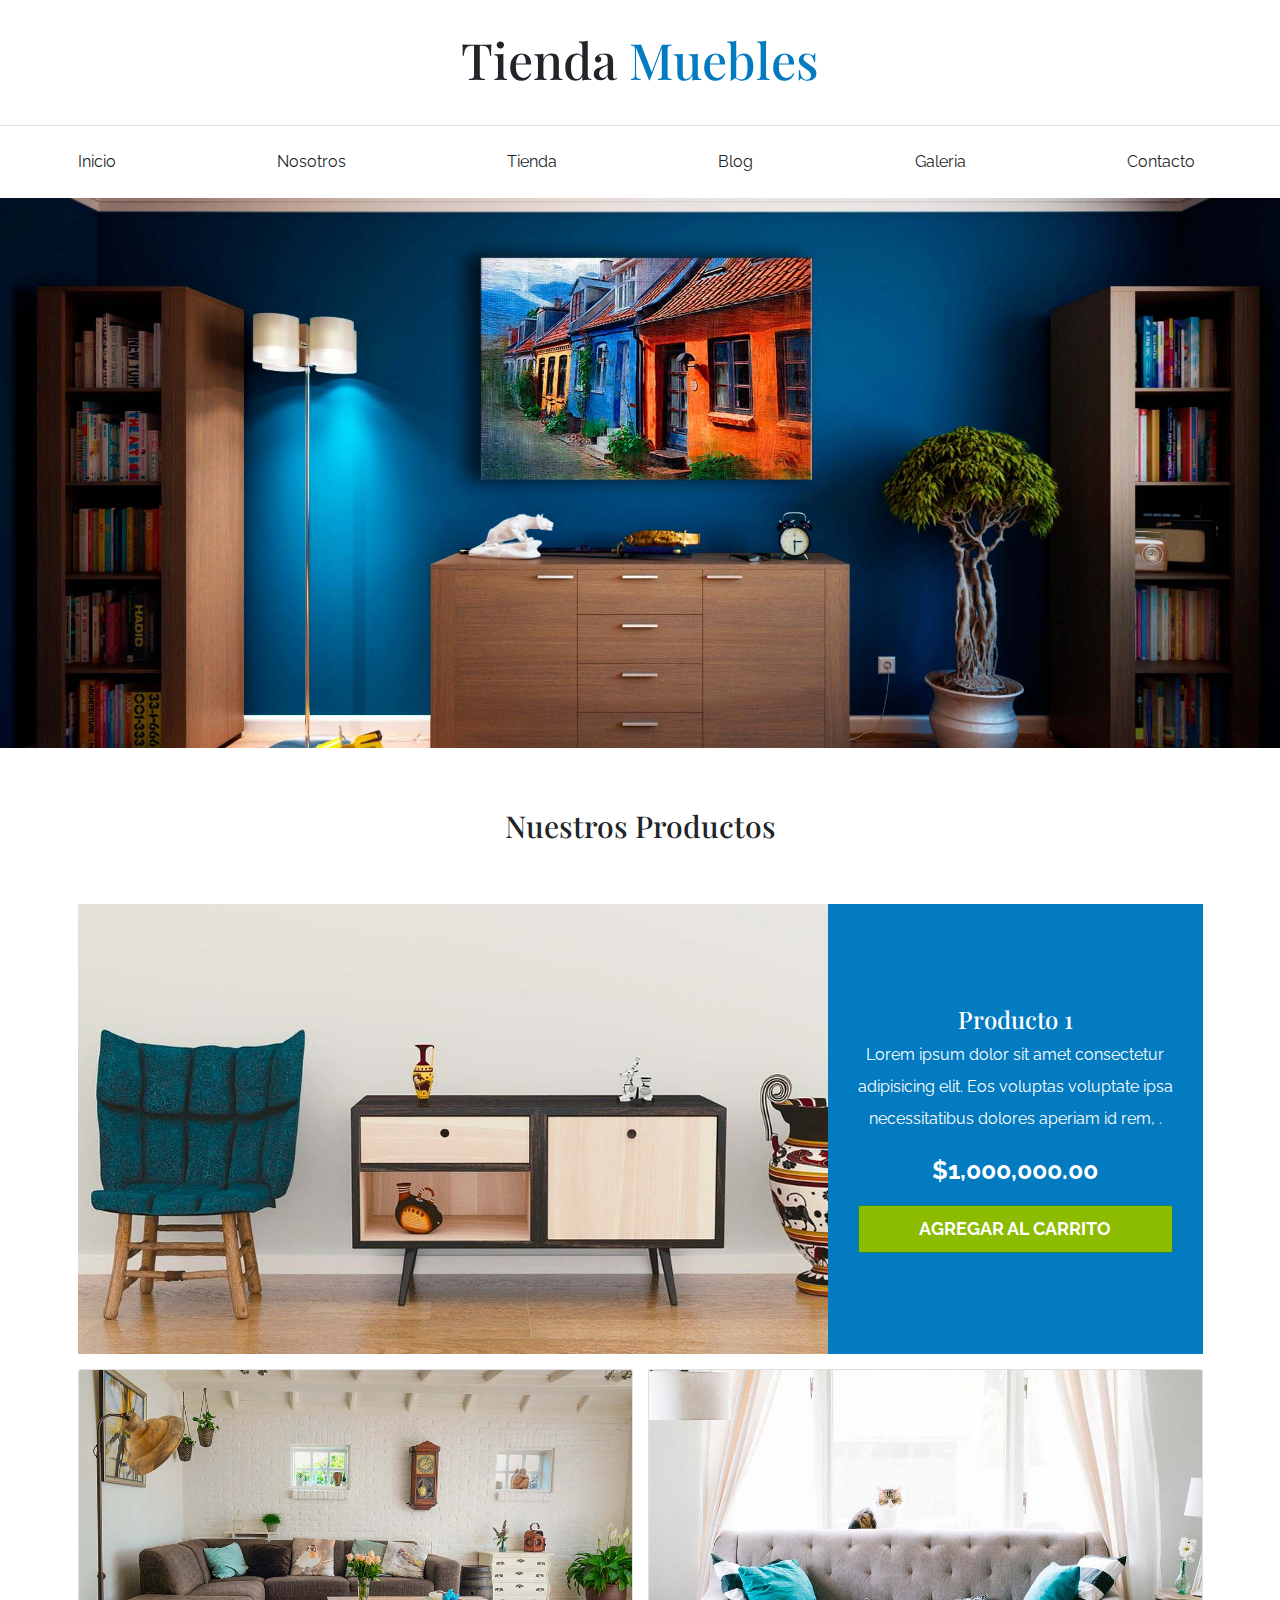
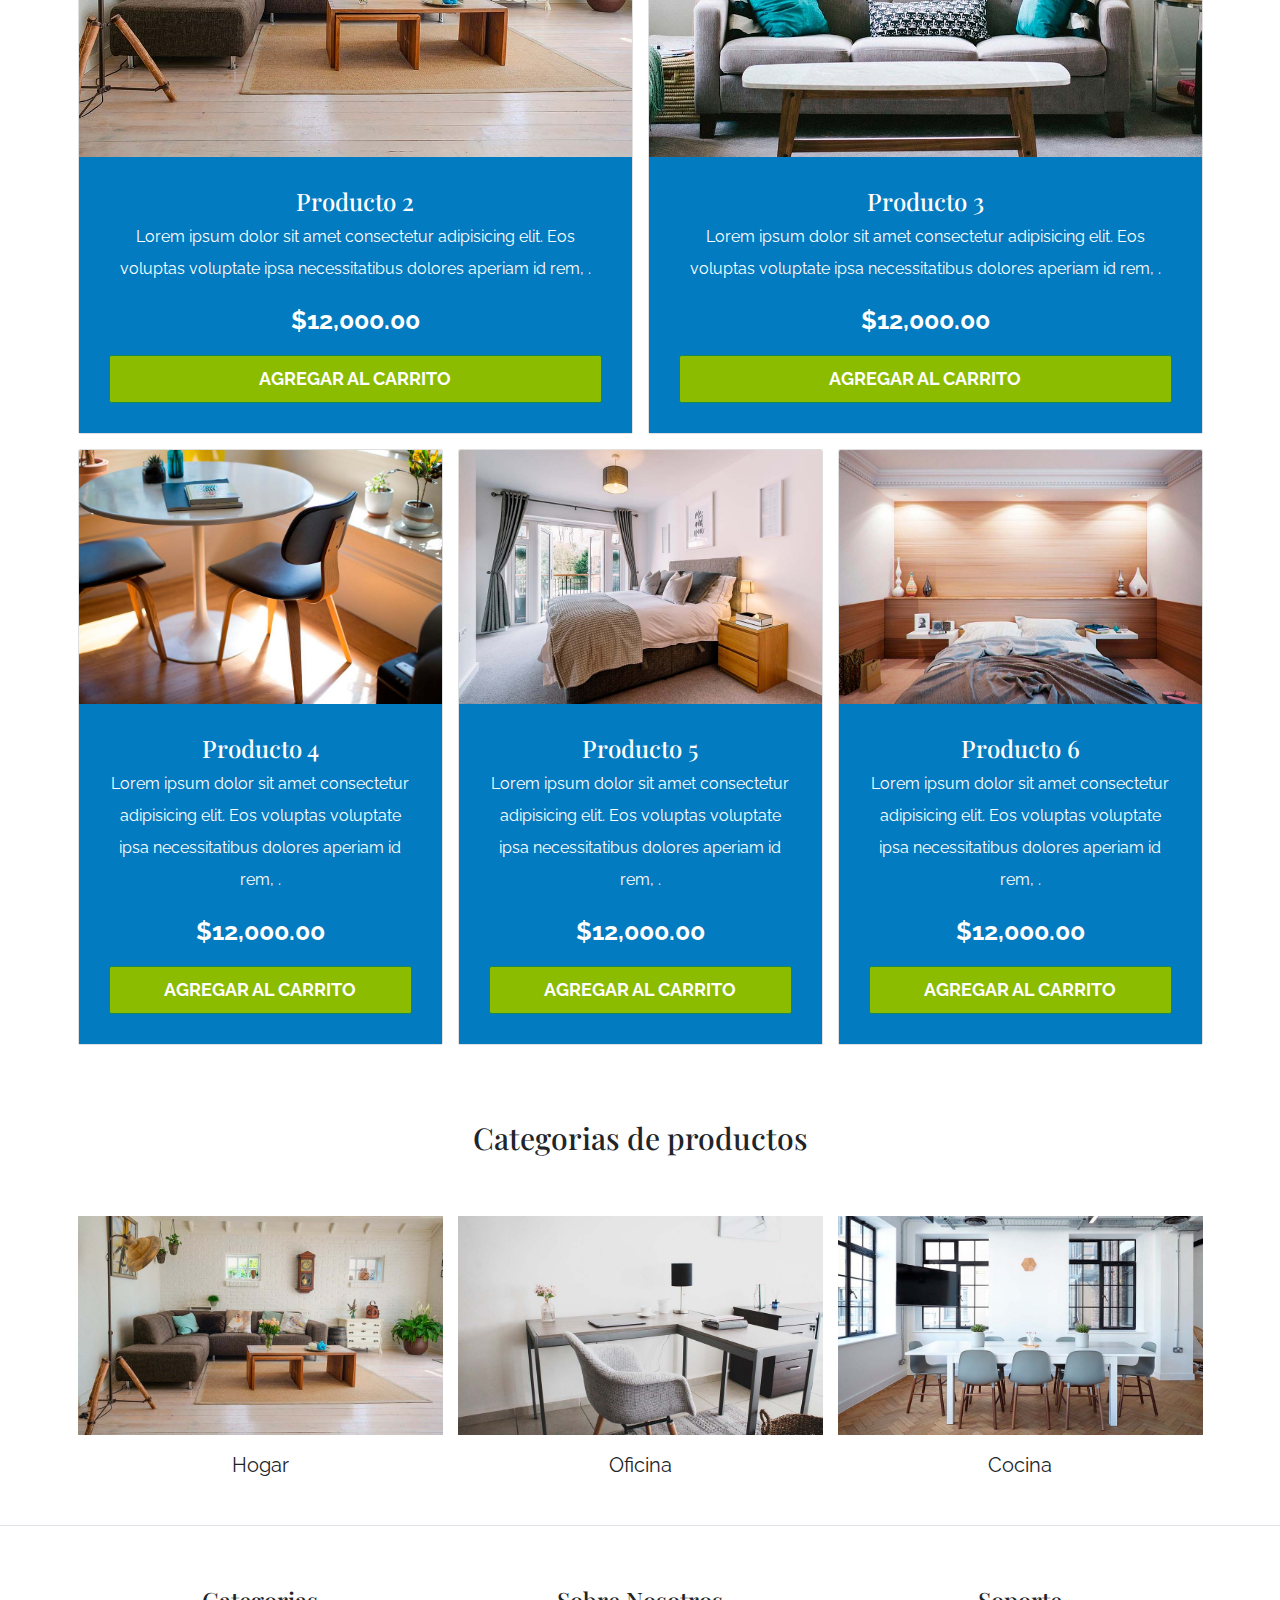
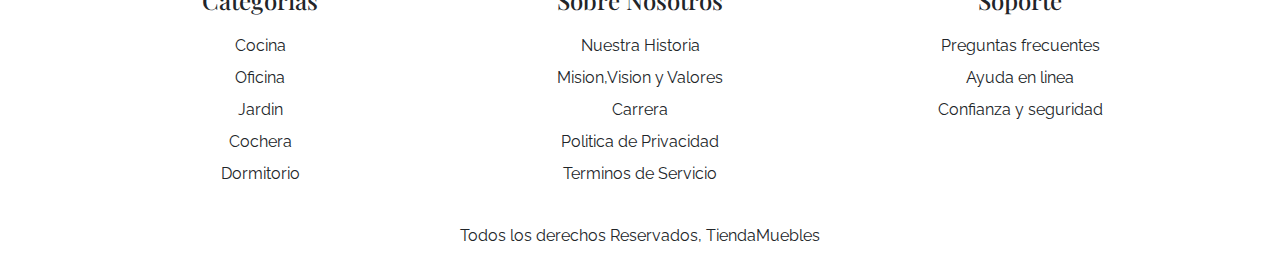
<file: index.html>
<!DOCTYPE html>
<html lang="en">
  <head>
    <meta charset="UTF-8" />
    <meta http-equiv="X-UA-Compatible" content="IE=edge" />
    <meta name="viewport" content="width=device-width, initial-scale=1.0" />
    <title>Ecommerce -inicio</title>
    <link rel="preconnect" href="https://fonts.googleapis.com" />
    <link rel="preconnect" href="https://fonts.gstatic.com" crossorigin />
    <link
      href="https://fonts.googleapis.com/css2?family=Playfair+Display:wght@700&family=Raleway:wght@400;700;900&display=swap"
      rel="stylesheet"
    />
    <link rel="stylesheet" href="css/bootstrap.min.css" />
    <link rel="stylesheet" href="css/app.css" />
  </head>
  <body>
    <header class="py-5">
      <h1 class="text-center">
        Tienda <span class="text-primary">Muebles</span>
      </h1>
    </header>

    <div class="border-top py-4">
      <div class="navbar navbar-expand-lg container navbar-light">
        <a
          class="
            navbar-brand
            nombre-sitio
            d-lg-none
            fs-2
            fw-bold
            text-uppercase
          "
          href="index.html"
        >
          Tienda Muebles
        </a>
        <button
          class="navbar-toggler"
          type="button"
          data-bs-toggle="collapse"
          data-bs-target="#navegacion"
        >
          <span class="navbar-toggler-icon"></span>
        </button>

        <div id="navegacion" class="collapse navbar-collapse">
          <nav
            class="
              navbar-nav
              container
              d-flex
              flex-md-row
              justify-content-md-between
              text-center
            "
          >
            <a class="text-dark text-decoration-none" href="index.html">Inicio</a>
            <a class="text-dark text-decoration-none" href="nosotros.html">Nosotros</a>
            <a class="text-dark text-decoration-none" href="tienda.html">Tienda</a>
            <a class="text-dark text-decoration-none" href="blog.html">Blog</a>
            <a class="text-dark text-decoration-none" href="galeria.html">Galeria</a>
            <a class="text-dark text-decoration-none" href="contacto.html">Contacto</a>
          </nav>
        </div>
      </div>
    </div>

    <div class="hero"></div>

    <main class="container-xl py-5">
      <h2 class="text-center my-5">Nuestros Productos</h2>

      <div class="row g-0 pt-5 mb-4">
        <div class="col-md-8 producto">
          <img
            class="img-fluid"
            src="img/producto1.jpg"
            alt="imagen producto"
          />
        </div>
        <div
          class="
            col-md-4
            bg-primary
            text-center
            p-5
            text-white
            d-flex
            flex-column
            justify-content-center
          "
        >
          <h3>Producto 1</h3>
          <p>
            Lorem ipsum dolor sit amet consectetur adipisicing elit. Eos
            voluptas voluptate ipsa necessitatibus dolores aperiam id rem, .
          </p>
          <p class="fs-1 fw-bold">$1,000,000.00</p>
          <a class="btn btn-success fs-3 fw-bold text-uppercase py-3" href="#"
            >Agregar al carrito</a
          >
        </div>
      </div>

      <div class="row">
        <div class="col-md-6 mb-4">
          <div class="card">
            <img
              class="card-img-top"
              src="img/producto2.jpg"
              alt="imagen producto"
            />
            <div class="card-body text-center bg-primary text-white p-5">
              <h3>Producto 2</h3>
              <p>
                Lorem ipsum dolor sit amet consectetur adipisicing elit. Eos
                voluptas voluptate ipsa necessitatibus dolores aperiam id rem, .
              </p>
              <p class="fs-1 fw-bold">$12,000.00</p>
              <a
                class="btn btn-success fs-3 fw-bold text-uppercase py-3 w-100"
                href="#"
                >Agregar al carrito</a
              >
            </div>
          </div>
        </div>
        <div class="col-md-6 mb-4">
          <div class="card">
            <img
              class="card-img-top"
              src="img/producto3.jpg"
              alt="imagen producto"
            />
            <div class="card-body text-center bg-primary text-white p-5">
              <h3>Producto 3</h3>
              <p>
                Lorem ipsum dolor sit amet consectetur adipisicing elit. Eos
                voluptas voluptate ipsa necessitatibus dolores aperiam id rem, .
              </p>
              <p class="fs-1 fw-bold">$12,000.00</p>
              <a
                class="btn btn-success fs-3 fw-bold text-uppercase py-3 w-100"
                href="#"
                >Agregar al carrito</a
              >
            </div>
          </div>
        </div>
      </div>

      <div class="row">
        <div class="col-md-4 mb-4">
          <div class="card">
            <img
              class="card-img-top"
              src="img/producto4.jpg"
              alt="imagen producto"
            />
            <div class="card-body text-center bg-primary text-white p-5">
              <h3>Producto 4</h3>
              <p>
                Lorem ipsum dolor sit amet consectetur adipisicing elit. Eos
                voluptas voluptate ipsa necessitatibus dolores aperiam id rem, .
              </p>
              <p class="fs-1 fw-bold">$12,000.00</p>
              <a
                class="btn btn-success fs-3 fw-bold text-uppercase py-3 w-100"
                href="#"
                >Agregar al carrito</a
              >
            </div>
          </div>
        </div>
        <div class="col-md-4 mb-4">
          <div class="card">
            <img
              class="card-img-top"
              src="img/producto5.jpg"
              alt="imagen producto"
            />
            <div class="card-body text-center bg-primary text-white p-5">
              <h3>Producto 5</h3>
              <p>
                Lorem ipsum dolor sit amet consectetur adipisicing elit. Eos
                voluptas voluptate ipsa necessitatibus dolores aperiam id rem, .
              </p>
              <p class="fs-1 fw-bold">$12,000.00</p>
              <a
                class="btn btn-success fs-3 fw-bold text-uppercase py-3 w-100"
                href="#"
                >Agregar al carrito</a
              >
            </div>
          </div>
        </div>
        <div class="col-md-4 mb-4">
          <div class="card">
            <img
              class="card-img-top"
              src="img/producto6.jpg"
              alt="imagen producto"
            />
            <div class="card-body text-center bg-primary text-white p-5">
              <h3>Producto 6</h3>
              <p>
                Lorem ipsum dolor sit amet consectetur adipisicing elit. Eos
                voluptas voluptate ipsa necessitatibus dolores aperiam id rem, .
              </p>
              <p class="fs-1 fw-bold">$12,000.00</p>
              <a
                class="btn btn-success fs-3 fw-bold text-uppercase py-3 w-100"
                href="#"
                >Agregar al carrito</a
              >
            </div>
          </div>
        </div>
      </div>
    </main>

    <section>
      <div class="container-xl">
        <h2 class="text-center py-5">Categorias de productos</h2>
        <div class="row mt-5">
          <div class="col-md-4 categoria">
            <div class="overflow-hidden">
              <img
                class="img-fluid"
                src="img/categoria1.jpg"
                alt="imagen categoria"
              />
            </div>

            <a
              class="
                text-dark
                fs-2
                text-decoration-none text-center
                d-block
                py-3
              "
              href="#"
              >Hogar</a
            >
          </div>
          <div class="col-md-4 categoria">
            <div class="overflow-hidden">
              <img
                class="img-fluid"
                src="img/categoria2.jpg"
                alt="imagen categoria"
              />
            </div>

            <a
              class="
                text-dark
                fs-2
                text-decoration-none text-center
                d-block
                py-3
              "
              href="#"
              >Oficina</a
            >
          </div>
          <div class="col-md-4 categoria">
            <div class="overflow-hidden">
              <img
                class="img-fluid"
                src="img/categoria3.jpg"
                alt="imagen categoria"
              />
            </div>

            <a
              class="
                text-dark
                fs-2
                text-decoration-none text-center
                d-block
                py-3
              "
              href="#"
              >Cocina</a
            >
          </div>
        </div>
      </div>
    </section>

    <footer class="pt-5 mt-5 border-top">
      <div class="container-xl mt-5">
        <div class="row">
          <div class="col-md-4 text-center">
            <h3 class="mb-4">Categorias</h3>
            <nav class="d-flex flex-column">
              <a class="text-dark text-decoration-none" href="#">Cocina</a>
              <a class="text-dark text-decoration-none" href="#">Oficina</a>
              <a class="text-dark text-decoration-none" href="#">Jardin</a>
              <a class="text-dark text-decoration-none" href="#">Cochera</a>
              <a class="text-dark text-decoration-none" href="#">Dormitorio</a>
            </nav>
          </div>
          <div class="col-md-4 mb-4 mb-md-0 text-center">
            <h3 class="mb-4">Sobre Nosotros</h3>
            <nav class="d-flex flex-column">
              <a class="text-dark text-decoration-none" href="#"
                >Nuestra Historia</a
              >
              <a class="text-dark text-decoration-none" href="#"
                >Mision,Vision y Valores</a
              >
              <a class="text-dark text-decoration-none" href="#">Carrera</a>
              <a class="text-dark text-decoration-none" href="#"
                >Politica de Privacidad</a
              >
              <a class="text-dark text-decoration-none" href="#"
                >Terminos de Servicio</a
              >
            </nav>
          </div>
          <div class="col-md-4 mb-4 mb-md-0 text-center">
            <h3 class="mb-4">Soporte</h3>
            <nav class="d-flex flex-column">
              <a class="text-dark text-decoration-none" href="#"
                >Preguntas frecuentes</a
              >
              <a class="text-dark text-decoration-none" href="#"
                >Ayuda en linea</a
              >
              <a class="text-dark text-decoration-none" href="#"
                >Confianza y seguridad</a
              >
            </nav>
          </div>
        </div>

        <p class="mt-5 text-center fs-">
          Todos los derechos Reservados, TiendaMuebles
        </p>
      </div>
    </footer>

    <script src="js/bootstrap.bundle.min.js"></script>
  </body>
</html>
</file>
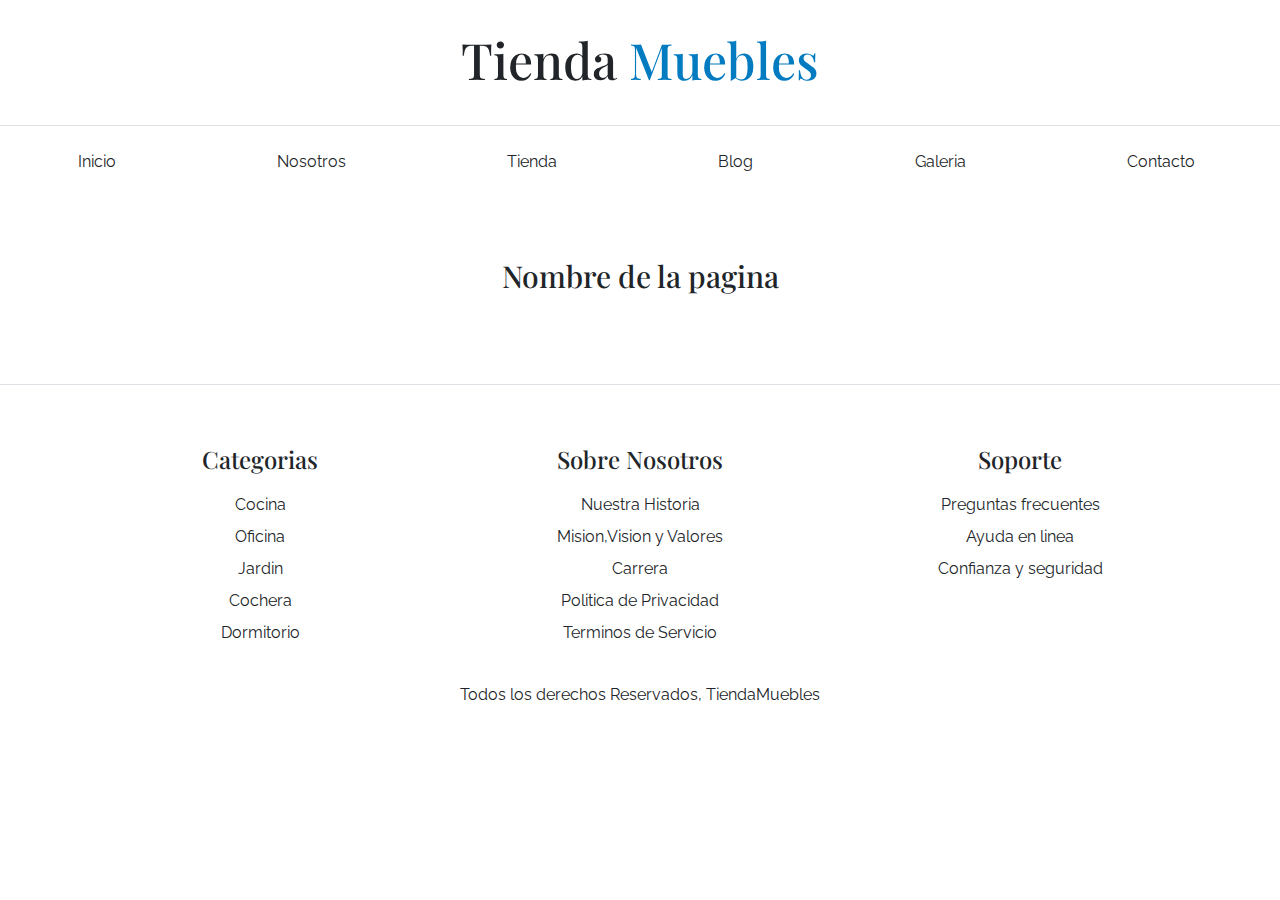
<file: base.html>
<!DOCTYPE html>
<html lang="en">
  <head>
    <meta charset="UTF-8" />
    <meta http-equiv="X-UA-Compatible" content="IE=edge" />
    <meta name="viewport" content="width=device-width, initial-scale=1.0" />
    <title>Ecommerce -Nombre pagina</title>
    <link rel="preconnect" href="https://fonts.googleapis.com" />
    <link rel="preconnect" href="https://fonts.gstatic.com" crossorigin />
    <link
      href="https://fonts.googleapis.com/css2?family=Playfair+Display:wght@700&family=Raleway:wght@400;700;900&display=swap"
      rel="stylesheet"
    />
    <link rel="stylesheet" href="css/bootstrap.min.css" />
    <link rel="stylesheet" href="css/app.css" />
  </head>
  <body>
    <header class="py-5">
      <h1 class="text-center">
        Tienda <span class="text-primary">Muebles</span>
      </h1>
    </header>

    <div class="border-top py-4">
      <div class="navbar navbar-expand-lg container navbar-light">
        <a
          class="
            navbar-brand
            nombre-sitio
            d-lg-none
            fs-2
            fw-bold
            text-uppercase
          "
          href="index.html"
        >
          Tienda Muebles
        </a>
        <button
          class="navbar-toggler"
          type="button"
          data-bs-toggle="collapse"
          data-bs-target="#navegacion"
        >
          <span class="navbar-toggler-icon"></span>
        </button>

        <div id="navegacion" class="collapse navbar-collapse">
          <nav
            class="
              navbar-nav
              container
              d-flex
              flex-md-row
              justify-content-md-between
              text-center
            "
          >
            <a class="text-dark text-decoration-none" href="index.html">Inicio</a>
            <a class="text-dark text-decoration-none" href="nosotros.html">Nosotros</a>
            <a class="text-dark text-decoration-none" href="tienda.html">Tienda</a>
            <a class="text-dark text-decoration-none" href="blog.html">Blog</a>
            <a class="text-dark text-decoration-none" href="galeria.html">Galeria</a>
            <a class="text-dark text-decoration-none" href="contacto.html">Contacto</a>
          </nav>
        </div>
      </div>
    </div>


    <main class="container-xl py-5">
      <h2 class="text-center my-5">Nombre de la pagina</h2>

     
    </main>


    <footer class="pt-5 mt-5 border-top">
      <div class="container-xl mt-5">
        <div class="row">
          <div class="col-md-4 text-center">
            <h3 class="mb-4">Categorias</h3>
            <nav class="d-flex flex-column">
              <a class="text-dark text-decoration-none" href="#">Cocina</a>
              <a class="text-dark text-decoration-none" href="#">Oficina</a>
              <a class="text-dark text-decoration-none" href="#">Jardin</a>
              <a class="text-dark text-decoration-none" href="#">Cochera</a>
              <a class="text-dark text-decoration-none" href="#">Dormitorio</a>
            </nav>
          </div>
          <div class="col-md-4 mb-4 mb-md-0 text-center">
            <h3 class="mb-4">Sobre Nosotros</h3>
            <nav class="d-flex flex-column">
              <a class="text-dark text-decoration-none" href="#"
                >Nuestra Historia</a
              >
              <a class="text-dark text-decoration-none" href="#"
                >Mision,Vision y Valores</a
              >
              <a class="text-dark text-decoration-none" href="#">Carrera</a>
              <a class="text-dark text-decoration-none" href="#"
                >Politica de Privacidad</a
              >
              <a class="text-dark text-decoration-none" href="#"
                >Terminos de Servicio</a
              >
            </nav>
          </div>
          <div class="col-md-4 mb-4 mb-md-0 text-center">
            <h3 class="mb-4">Soporte</h3>
            <nav class="d-flex flex-column">
              <a class="text-dark text-decoration-none" href="#"
                >Preguntas frecuentes</a
              >
              <a class="text-dark text-decoration-none" href="#"
                >Ayuda en linea</a
              >
              <a class="text-dark text-decoration-none" href="#"
                >Confianza y seguridad</a
              >
            </nav>
          </div>
        </div>

        <p class="mt-5 text-center fs-">
          Todos los derechos Reservados, TiendaMuebles
        </p>
      </div>
    </footer>

    <script src="js/bootstrap.bundle.min.js"></script>
  </body>
</html>
</file>
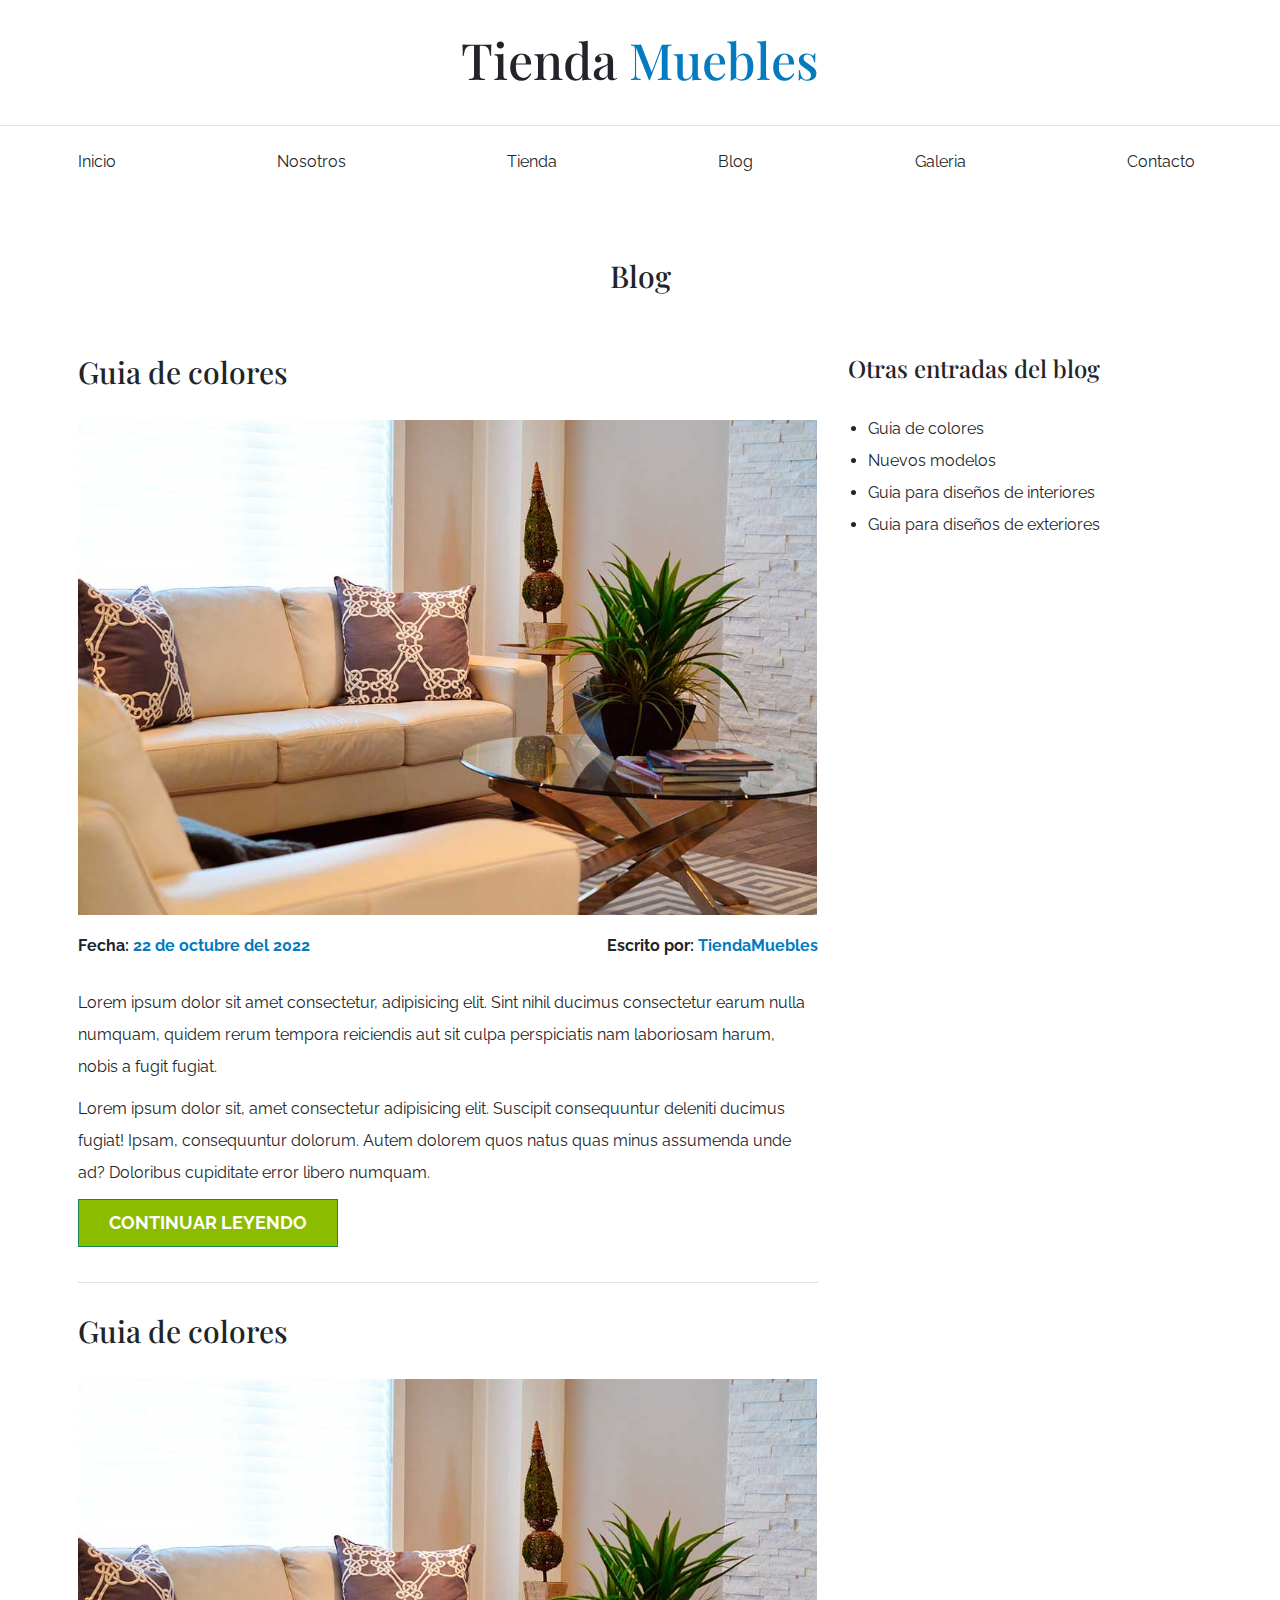
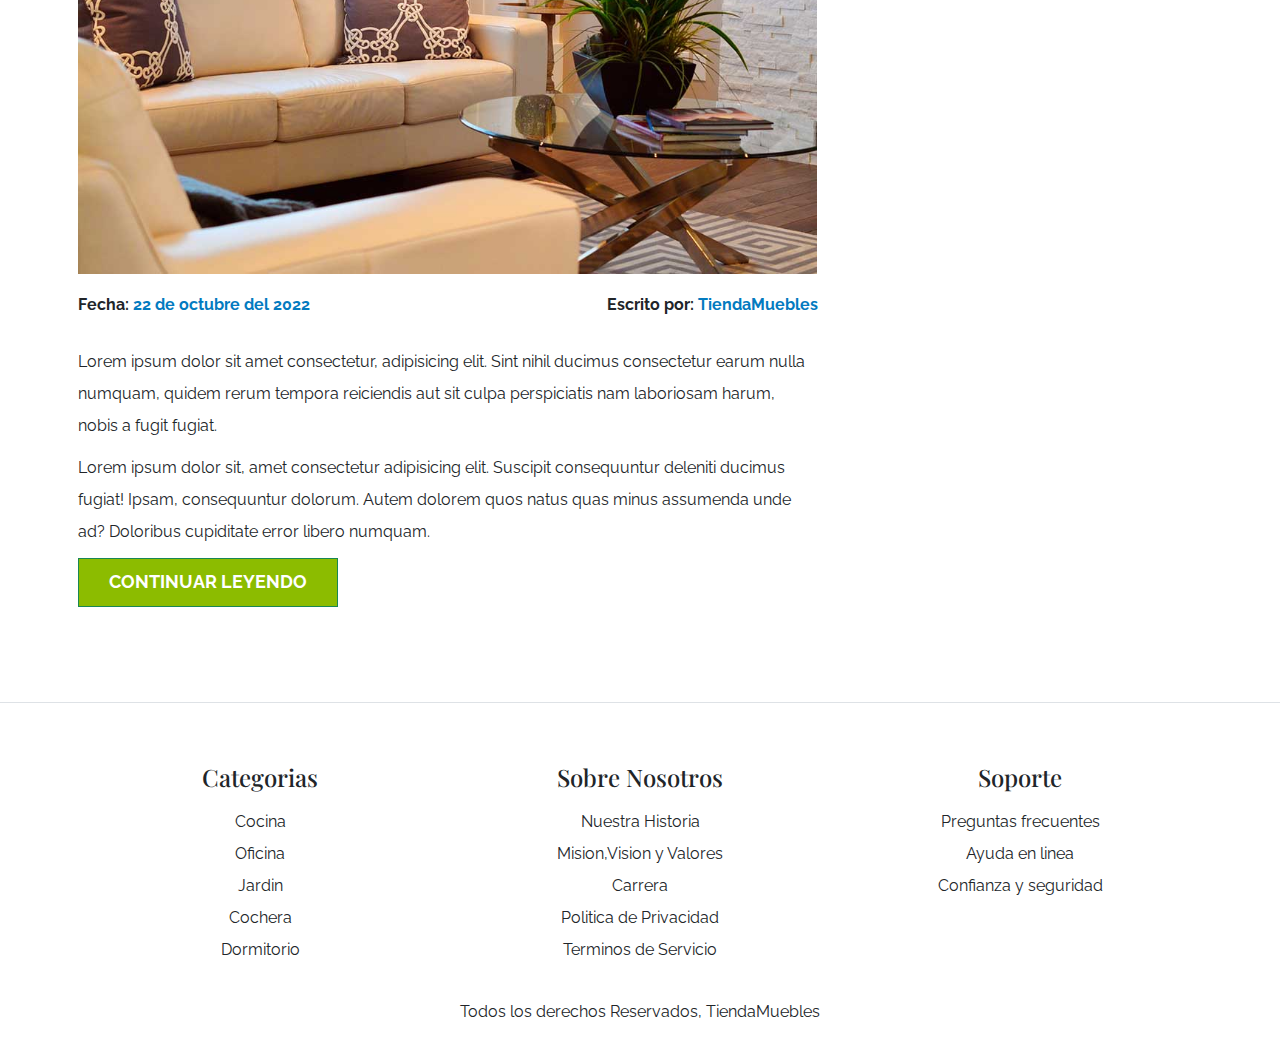
<file: blog.html>
<!DOCTYPE html>
<html lang="en">

<head>
  <meta charset="UTF-8" />
  <meta http-equiv="X-UA-Compatible" content="IE=edge" />
  <meta name="viewport" content="width=device-width, initial-scale=1.0" />
  <title>Ecommerce - Blog</title>
  <link rel="preconnect" href="https://fonts.googleapis.com" />
  <link rel="preconnect" href="https://fonts.gstatic.com" crossorigin />
  <link
    href="https://fonts.googleapis.com/css2?family=Playfair+Display:wght@700&family=Raleway:wght@400;700;900&display=swap"
    rel="stylesheet" />
  <link rel="stylesheet" href="css/bootstrap.min.css" />
  <link rel="stylesheet" href="css/app.css" />
</head>

<body>
  <header class="py-5">
    <h1 class="text-center">
      Tienda <span class="text-primary">Muebles</span>
    </h1>
  </header>

  <div class="border-top py-4">
    <div class="navbar navbar-expand-lg container navbar-light">
      <a class="
            navbar-brand
            nombre-sitio
            d-lg-none
            fs-2
            fw-bold
            text-uppercase
          " href="index.html">
        Tienda Muebles
      </a>
      <button class="navbar-toggler" type="button" data-bs-toggle="collapse" data-bs-target="#navegacion">
        <span class="navbar-toggler-icon"></span>
      </button>

      <div id="navegacion" class="collapse navbar-collapse">
        <nav class="
              navbar-nav
              container
              d-flex
              flex-md-row
              justify-content-md-between
              text-center
            ">
          <a class="text-dark text-decoration-none" href="index.html">Inicio</a>
          <a class="text-dark text-decoration-none" href="nosotros.html">Nosotros</a>
          <a class="text-dark text-decoration-none" href="tienda.html">Tienda</a>
          <a class="text-dark text-decoration-none" href="blog.html">Blog</a>
          <a class="text-dark text-decoration-none" href="galeria.html">Galeria</a>
          <a class="text-dark text-decoration-none" href="contacto.html">Contacto</a>
        </nav>
      </div>
    </div>
  </div>


  <section class="container-xl py-5">
    <h2 class="text-center my-5">Blog</h2>

    <div class="row mt-5 gx-5">
      <main class="col-md-8 order-1 order-md-0">
        <article class="mb-2 pb-5">
          <h2 class="my-5">Guia de colores</h2>
          <img class="img-fluid" src="img/nosotros.jpg" alt="imagen blog">
          <div class="d-flex flex-column flex-md-row justify-content-md-between py-4">
            <p class="fw-bold">Fecha: <span class="text-primary">22 de octubre del 2022</span></p>
            <p class="fw-bold">Escrito por: <span class="text-primary">TiendaMuebles</span></p>
          </div>
          <p>Lorem ipsum dolor sit amet consectetur, adipisicing elit. Sint nihil ducimus consectetur earum nulla
            numquam, quidem rerum tempora reiciendis aut sit culpa perspiciatis nam laboriosam harum, nobis a fugit
            fugiat.</p>
          <p>Lorem ipsum dolor sit, amet consectetur adipisicing elit. Suscipit consequuntur deleniti ducimus fugiat!
            Ipsam, consequuntur dolorum. Autem dolorem quos natus quas minus assumenda unde ad? Doloribus cupiditate
            error libero numquam.</p>

          <a class="btn btn-success px-5 py-3 fs-3
              text-uppercase fw-bold  rounded-0 d-block d-md-inline-block" href="entrada.html">Continuar leyendo</a>

        </article>
        <article class="mb-2 border-top pb-5">
          <h2 class="my-5">Guia de colores</h2>
          <img class="img-fluid" src="img/nosotros.jpg" alt="imagen blog">
          <div class="d-flex flex-column flex-md-row justify-content-md-between py-4">
            <p class="fw-bold">Fecha: <span class="text-primary">22 de octubre del 2022</span></p>
            <p class="fw-bold">Escrito por: <span class="text-primary">TiendaMuebles</span></p>
          </div>
          <p>Lorem ipsum dolor sit amet consectetur, adipisicing elit. Sint nihil ducimus consectetur earum nulla
            numquam, quidem rerum tempora reiciendis aut sit culpa perspiciatis nam laboriosam harum, nobis a fugit
            fugiat.</p>
          <p>Lorem ipsum dolor sit, amet consectetur adipisicing elit. Suscipit consequuntur deleniti ducimus fugiat!
            Ipsam, consequuntur dolorum. Autem dolorem quos natus quas minus assumenda unde ad? Doloribus cupiditate
            error libero numquam.</p>

          <a class="btn btn-success px-5 py-3 fs-3
            text-uppercase fw-bold  rounded-0 d-block d-md-inline-block" href="entrada.html">Continuar leyendo</a>

        </article>
      </main>
      <aside class="col-md-4">
        <h3 class=" my-5">Otras entradas del blog</h3>
        <ul class="mt-5">
          <li><a class="text-dark text-decoration-none" href="#">Guia de colores</a></li>
          <li><a class="text-dark text-decoration-none" href="#">Nuevos modelos</a></li>
          <li><a class="text-dark text-decoration-none" href="#">Guia para diseños de interiores</a></li>
          <li><a class="text-dark text-decoration-none" href="#">Guia para diseños de exteriores</a></li>
        </ul>
      </aside>
    </div>

  </section>


  <footer class="pt-5 mt-5 border-top">
    <div class="container-xl mt-5">
      <div class="row">
        <div class="col-md-4 text-center">
          <h3 class="mb-4">Categorias</h3>
          <nav class="d-flex flex-column">
            <a class="text-dark text-decoration-none" href="#">Cocina</a>
            <a class="text-dark text-decoration-none" href="#">Oficina</a>
            <a class="text-dark text-decoration-none" href="#">Jardin</a>
            <a class="text-dark text-decoration-none" href="#">Cochera</a>
            <a class="text-dark text-decoration-none" href="#">Dormitorio</a>
          </nav>
        </div>
        <div class="col-md-4 mb-4 mb-md-0 text-center">
          <h3 class="mb-4">Sobre Nosotros</h3>
          <nav class="d-flex flex-column">
            <a class="text-dark text-decoration-none" href="#">Nuestra Historia</a>
            <a class="text-dark text-decoration-none" href="#">Mision,Vision y Valores</a>
            <a class="text-dark text-decoration-none" href="#">Carrera</a>
            <a class="text-dark text-decoration-none" href="#">Politica de Privacidad</a>
            <a class="text-dark text-decoration-none" href="#">Terminos de Servicio</a>
          </nav>
        </div>
        <div class="col-md-4 mb-4 mb-md-0 text-center">
          <h3 class="mb-4">Soporte</h3>
          <nav class="d-flex flex-column">
            <a class="text-dark text-decoration-none" href="#">Preguntas frecuentes</a>
            <a class="text-dark text-decoration-none" href="#">Ayuda en linea</a>
            <a class="text-dark text-decoration-none" href="#">Confianza y seguridad</a>
          </nav>
        </div>
      </div>

      <p class="mt-5 text-center fs-">
        Todos los derechos Reservados, TiendaMuebles
      </p>
    </div>
  </footer>

  <script src="js/bootstrap.bundle.min.js"></script>
</body>

</html>
</file>
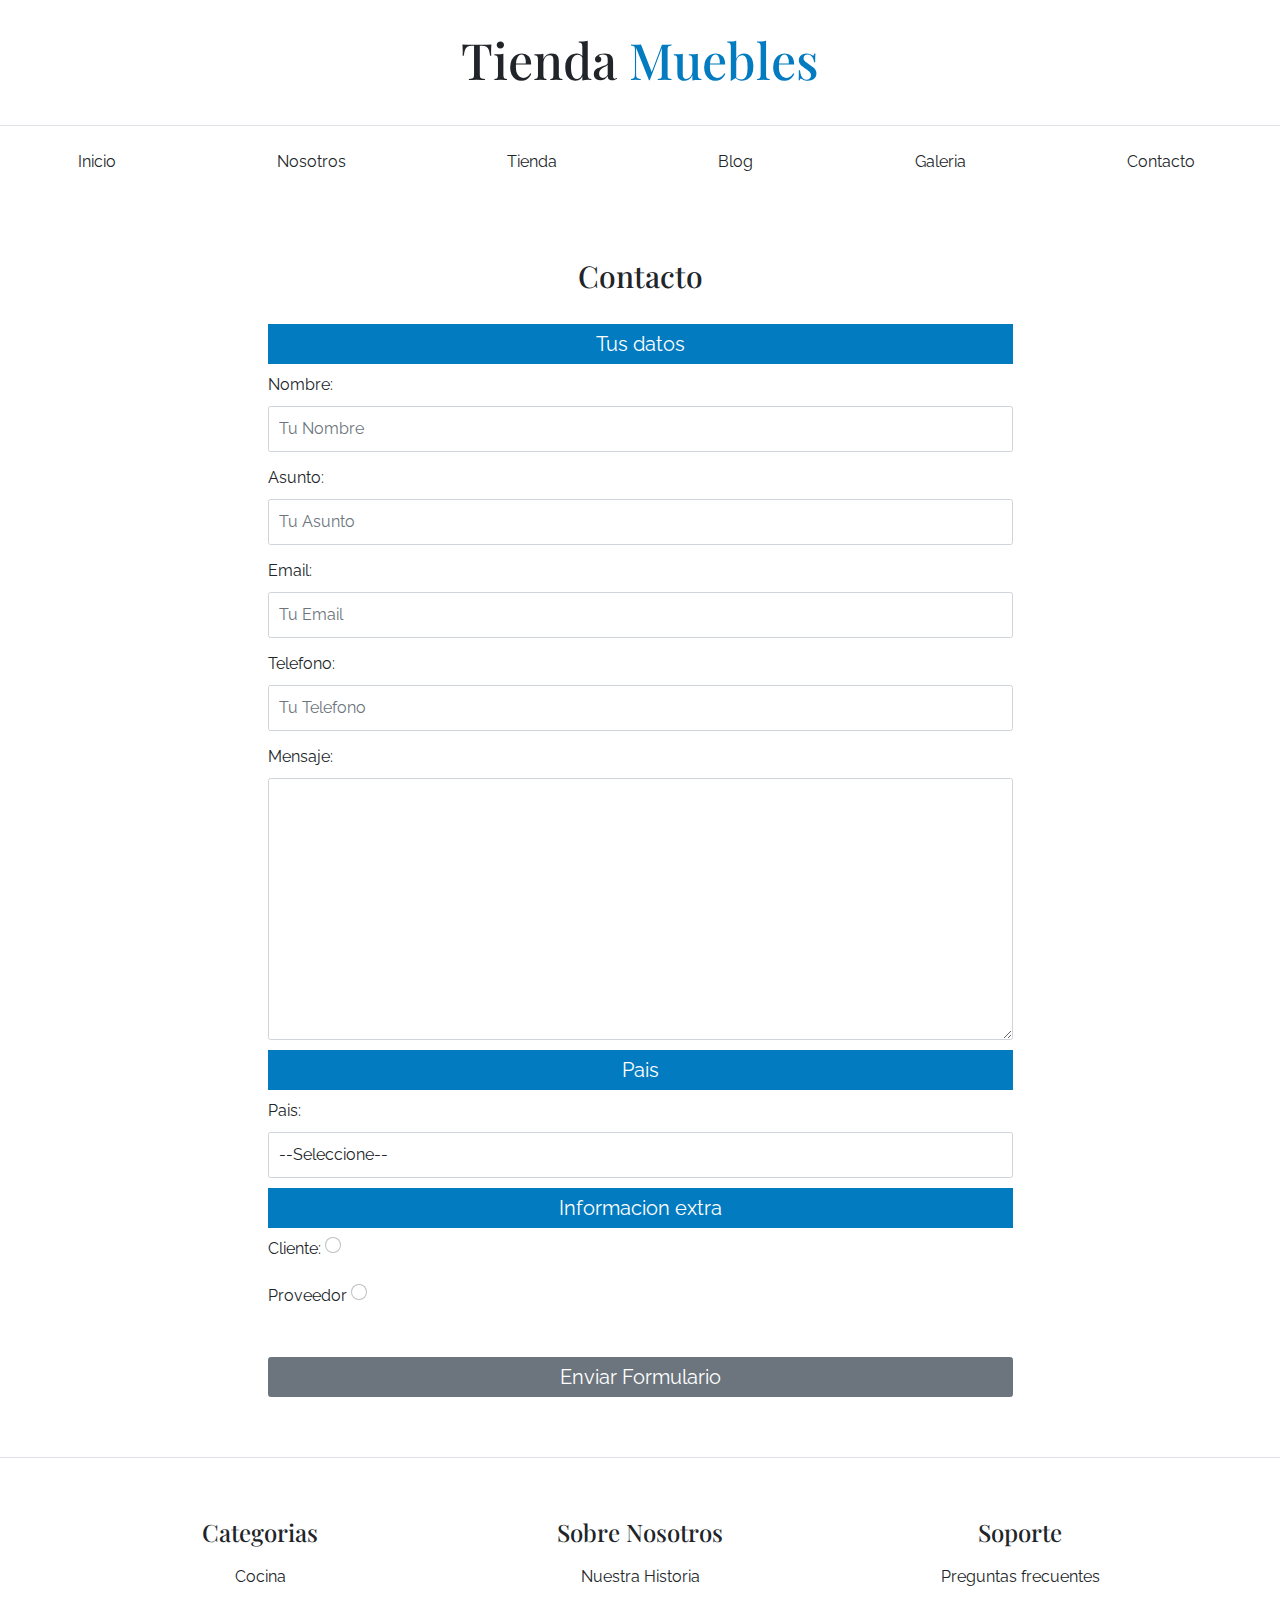
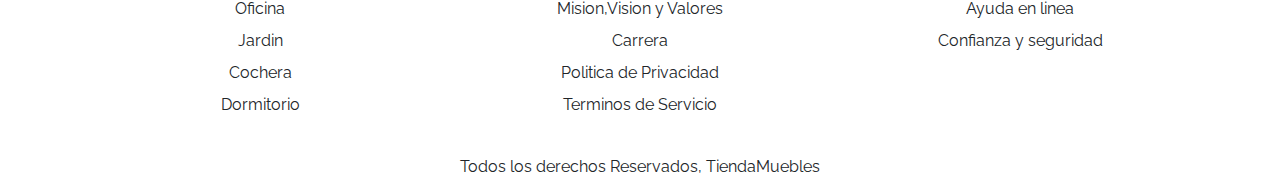
<file: contacto.html>
<!DOCTYPE html>
<html lang="en">
  <head>
    <meta charset="UTF-8" />
    <meta http-equiv="X-UA-Compatible" content="IE=edge" />
    <meta name="viewport" content="width=device-width, initial-scale=1.0" />
    <title>Ecommerce - Contacto</title>
    <link rel="preconnect" href="https://fonts.googleapis.com" />
    <link rel="preconnect" href="https://fonts.gstatic.com" crossorigin />
    <link
      href="https://fonts.googleapis.com/css2?family=Playfair+Display:wght@700&family=Raleway:wght@400;700;900&display=swap"
      rel="stylesheet"
    />
    <link rel="stylesheet" href="css/bootstrap.min.css" />
    <link rel="stylesheet" href="css/app.css" />
  </head>
  <body>
    <header class="py-5">
      <h1 class="text-center">
        Tienda <span class="text-primary">Muebles</span>
      </h1>
    </header>

    <div class="border-top py-4">
      <div class="navbar navbar-expand-lg container navbar-light">
        <a
          class="
            navbar-brand
            nombre-sitio
            d-lg-none
            fs-2
            fw-bold
            text-uppercase
          "
          href="index.html"
        >
          Tienda Muebles
        </a>
        <button
          class="navbar-toggler"
          type="button"
          data-bs-toggle="collapse"
          data-bs-target="#navegacion"
        >
          <span class="navbar-toggler-icon"></span>
        </button>

        <div id="navegacion" class="collapse navbar-collapse">
          <nav
            class="
              navbar-nav
              container
              d-flex
              flex-md-row
              justify-content-md-between
              text-center
            "
          >
            <a class="text-dark text-decoration-none" href="index.html">Inicio</a>
            <a class="text-dark text-decoration-none" href="nosotros.html">Nosotros</a>
            <a class="text-dark text-decoration-none" href="tienda.html">Tienda</a>
            <a class="text-dark text-decoration-none" href="blog.html">Blog</a>
            <a class="text-dark text-decoration-none" href="galeria.html">Galeria</a>
            <a class="text-dark text-decoration-none" href="contacto.html">Contacto</a>
          </nav>
        </div>
      </div>
    </div>


    <main class="container-xl py-5">
      <h2 class="text-center my-5">Contacto</h2>
        <div class="row justify-content-center">
            <form class="col-md-8 needs-validation" novalidate>
                <fieldset>
                    <legend class="bg-primary text-center text-white fs-2">Tus datos</legend>

                    <div class="mb-3">
                        <label class="form-label" for="nombre">Nombre:</label>
                        <input type="text" class="form-control" id="nombre" placeholder="Tu Nombre"
                        required>
                        <span class="invalid-feedback">Hubo un error...</span>
                    </div>
                    <div class="mb-3">
                        <label class="form-label" for="asunto">Asunto:</label>
                        <input type="text" class="form-control" id="asunto" placeholder="Tu Asunto">
                        <span class="valid-feedback">Joder claro que si</span>
                    </div>
                    <div class="mb-3">
                        <label class="form-label" for="email">Email:</label>
                        <input type="email" class="form-control" id="email" placeholder="Tu Email">
                    </div>
                    <div class="mb-3">
                        <label class="form-label" for="tel">Telefono:</label>
                        <input type="tel" class="form-control" id="telefono" placeholder="Tu Telefono">
                    </div>
                    <div class="mb-3">
                        <label class="form-label" for="mensaje">Mensaje:</label>
                        <textarea class="form-control" rows="10"></textarea>
                    </div>
                </fieldset>

                <fieldset>
                    <legend class="bg-primary text-center text-white fs-2">Pais</legend>

                    <div class="mb-3">
                        <label class="form-label" for="pais">Pais:</label>
                        <select class="form-control" name="" id="pais">
                            <option value="">--Seleccione--</option>
                            <option value="MX">Mexico</option>
                            <option value="PR">Peru</option>
                            <option value="CO">Colombia</option>
                            <option value="AR">Aregntina</option>
                            <option value="ES">España</option>
                            <option value="CL">Chile</option>
                            <option value="EC">Ecuador</option>
                        </select>
                    </div>
                </fieldset>

                <fieldset>
                    <legend class="bg-primary text-center text-white fs-2">Informacion extra</legend>
                    <div class="mb-3">
                        <label class="form-label" for="cliente">Cliente:</label>
                        <input name="tipo"  type="radio" class="form-check-input" id="cliente">             
                    </div>
                    <div class="mb-3 ">
                        <label class="form-label" for="proveedor">Proveedor</label>
                        <input name="tipo" type="radio" class="form-check-input" id="proveedor">             
                    </div>
                </fieldset>
                <div class="d-grid d-md-flex">
                    <input class="btn btn-secondary px-5 fs-2 mt-5 w-100" type="submit" value="Enviar Formulario">
                </div>
                
            </form>
        </div>
     
    </main>


    <footer class="pt-5 mt-5 border-top">
      <div class="container-xl mt-5">
        <div class="row">
          <div class="col-md-4 text-center">
            <h3 class="mb-4">Categorias</h3>
            <nav class="d-flex flex-column">
              <a class="text-dark text-decoration-none" href="#">Cocina</a>
              <a class="text-dark text-decoration-none" href="#">Oficina</a>
              <a class="text-dark text-decoration-none" href="#">Jardin</a>
              <a class="text-dark text-decoration-none" href="#">Cochera</a>
              <a class="text-dark text-decoration-none" href="#">Dormitorio</a>
            </nav>
          </div>
          <div class="col-md-4 mb-4 mb-md-0 text-center">
            <h3 class="mb-4">Sobre Nosotros</h3>
            <nav class="d-flex flex-column">
              <a class="text-dark text-decoration-none" href="#"
                >Nuestra Historia</a
              >
              <a class="text-dark text-decoration-none" href="#"
                >Mision,Vision y Valores</a
              >
              <a class="text-dark text-decoration-none" href="#">Carrera</a>
              <a class="text-dark text-decoration-none" href="#"
                >Politica de Privacidad</a
              >
              <a class="text-dark text-decoration-none" href="#"
                >Terminos de Servicio</a
              >
            </nav>
          </div>
          <div class="col-md-4 mb-4 mb-md-0 text-center">
            <h3 class="mb-4">Soporte</h3>
            <nav class="d-flex flex-column">
              <a class="text-dark text-decoration-none" href="#"
                >Preguntas frecuentes</a
              >
              <a class="text-dark text-decoration-none" href="#"
                >Ayuda en linea</a
              >
              <a class="text-dark text-decoration-none" href="#"
                >Confianza y seguridad</a
              >
            </nav>
          </div>
        </div>

        <p class="mt-5 text-center fs-">
          Todos los derechos Reservados, TiendaMuebles
        </p>
      </div>
    </footer>

    <script src="js/bootstrap.bundle.min.js"></script>
    <script src="js/app.js"></script>
  </body>
</html>
</file>
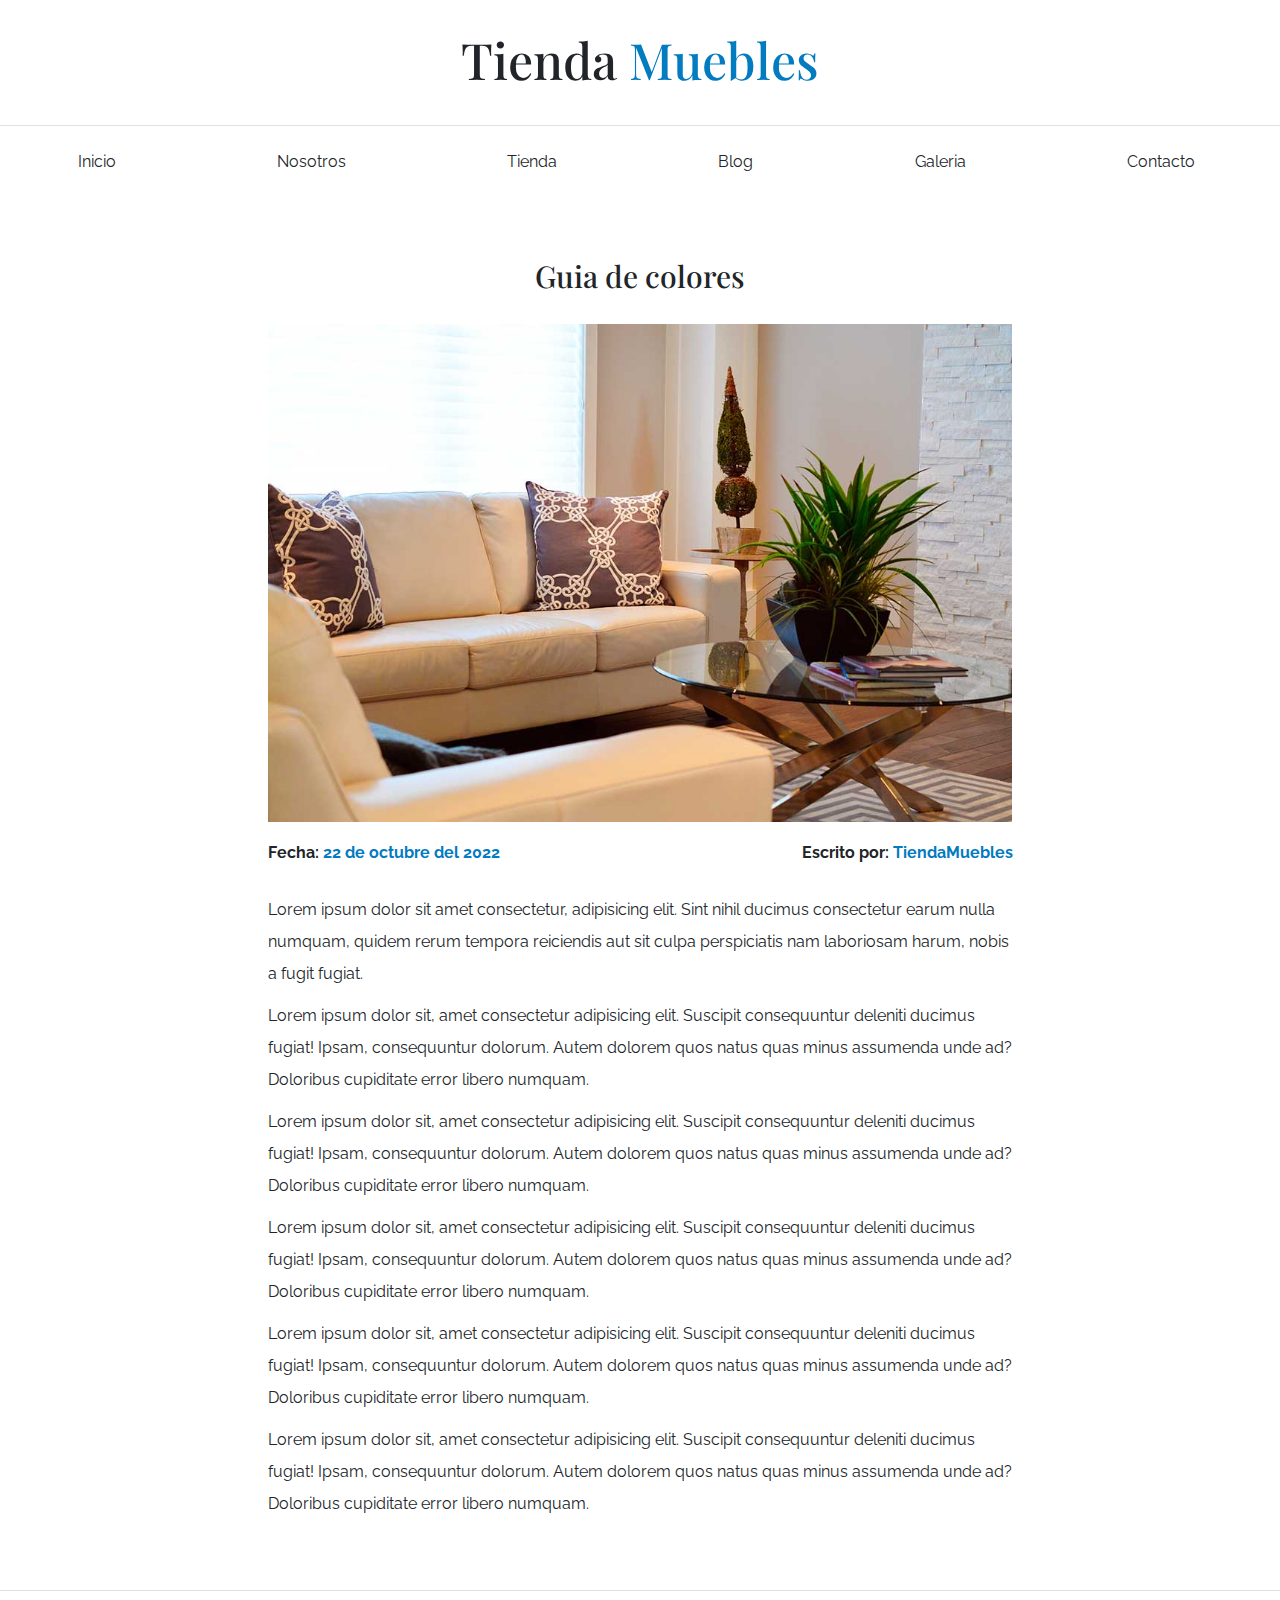
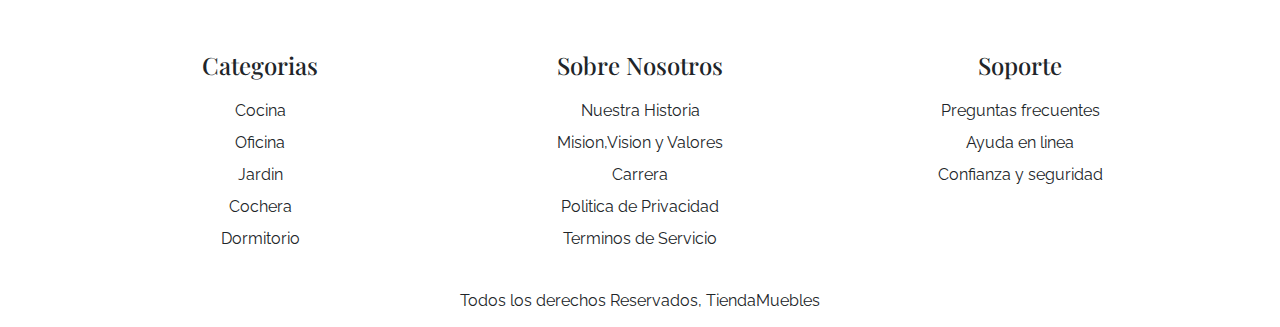
<file: entrada.html>
<!DOCTYPE html>
<html lang="en">
  <head>
    <meta charset="UTF-8" />
    <meta http-equiv="X-UA-Compatible" content="IE=edge" />
    <meta name="viewport" content="width=device-width, initial-scale=1.0" />
    <title>Ecommerce - Entrada</title>
    <link rel="preconnect" href="https://fonts.googleapis.com" />
    <link rel="preconnect" href="https://fonts.gstatic.com" crossorigin />
    <link
      href="https://fonts.googleapis.com/css2?family=Playfair+Display:wght@700&family=Raleway:wght@400;700;900&display=swap"
      rel="stylesheet"
    />
    <link rel="stylesheet" href="css/bootstrap.min.css" />
    <link rel="stylesheet" href="css/app.css" />
  </head>
  <body>
    <header class="py-5">
      <h1 class="text-center">
        Tienda <span class="text-primary">Muebles</span>
      </h1>
    </header>

    <div class="border-top py-4">
      <div class="navbar navbar-expand-lg container navbar-light">
        <a
          class="
            navbar-brand
            nombre-sitio
            d-lg-none
            fs-2
            fw-bold
            text-uppercase
          "
          href="index.html"
        >
          Tienda Muebles
        </a>
        <button
          class="navbar-toggler"
          type="button"
          data-bs-toggle="collapse"
          data-bs-target="#navegacion"
        >
          <span class="navbar-toggler-icon"></span>
        </button>

        <div id="navegacion" class="collapse navbar-collapse">
          <nav
            class="
              navbar-nav
              container
              d-flex
              flex-md-row
              justify-content-md-between
              text-center
            "
          >
            <a class="text-dark text-decoration-none" href="index.html">Inicio</a>
            <a class="text-dark text-decoration-none" href="nosotros.html">Nosotros</a>
            <a class="text-dark text-decoration-none" href="tienda.html">Tienda</a>
            <a class="text-dark text-decoration-none" href="blog.html">Blog</a>
            <a class="text-dark text-decoration-none" href="galeria.html">Galeria</a>
            <a class="text-dark text-decoration-none" href="contacto.html">Contacto</a>
          </nav>
        </div>
      </div>
    </div>


    <main class="container-xl py-5">
      <h2 class="text-center my-5">Guia de colores</h2>
      <div class="row justify-content-md-center">
          <article class="col-md-8">

            <img class="img-fluid" src="img/nosotros.jpg" alt="imagen blog">
            <div class="d-flex flex-column flex-md-row justify-content-md-between py-4">
              <p class="fw-bold">Fecha: <span class="text-primary">22 de octubre del 2022</span></p>
              <p class="fw-bold">Escrito por: <span class="text-primary">TiendaMuebles</span></p>
            </div>
            <p>Lorem ipsum dolor sit amet consectetur, adipisicing elit. Sint nihil ducimus consectetur earum nulla
              numquam, quidem rerum tempora reiciendis aut sit culpa perspiciatis nam laboriosam harum, nobis a fugit
              fugiat.</p>
            <p>Lorem ipsum dolor sit, amet consectetur adipisicing elit. Suscipit consequuntur deleniti ducimus fugiat!
              Ipsam, consequuntur dolorum. Autem dolorem quos natus quas minus assumenda unde ad? Doloribus cupiditate
              error libero numquam.</p> <p>Lorem ipsum dolor sit, amet consectetur adipisicing elit. Suscipit consequuntur deleniti ducimus fugiat!
                Ipsam, consequuntur dolorum. Autem dolorem quos natus quas minus assumenda unde ad? Doloribus cupiditate
                error libero numquam.</p> <p>Lorem ipsum dolor sit, amet consectetur adipisicing elit. Suscipit consequuntur deleniti ducimus fugiat!
                    Ipsam, consequuntur dolorum. Autem dolorem quos natus quas minus assumenda unde ad? Doloribus cupiditate
                    error libero numquam.</p> <p>Lorem ipsum dolor sit, amet consectetur adipisicing elit. Suscipit consequuntur deleniti ducimus fugiat!
                        Ipsam, consequuntur dolorum. Autem dolorem quos natus quas minus assumenda unde ad? Doloribus cupiditate
                        error libero numquam.</p> <p>Lorem ipsum dolor sit, amet consectetur adipisicing elit. Suscipit consequuntur deleniti ducimus fugiat!
                            Ipsam, consequuntur dolorum. Autem dolorem quos natus quas minus assumenda unde ad? Doloribus cupiditate
                            error libero numquam.</p>

          </article>
      </div>

     
    </main>


    <footer class="pt-5 mt-5 border-top">
      <div class="container-xl mt-5">
        <div class="row">
          <div class="col-md-4 text-center">
            <h3 class="mb-4">Categorias</h3>
            <nav class="d-flex flex-column">
              <a class="text-dark text-decoration-none" href="#">Cocina</a>
              <a class="text-dark text-decoration-none" href="#">Oficina</a>
              <a class="text-dark text-decoration-none" href="#">Jardin</a>
              <a class="text-dark text-decoration-none" href="#">Cochera</a>
              <a class="text-dark text-decoration-none" href="#">Dormitorio</a>
            </nav>
          </div>
          <div class="col-md-4 mb-4 mb-md-0 text-center">
            <h3 class="mb-4">Sobre Nosotros</h3>
            <nav class="d-flex flex-column">
              <a class="text-dark text-decoration-none" href="#"
                >Nuestra Historia</a
              >
              <a class="text-dark text-decoration-none" href="#"
                >Mision,Vision y Valores</a
              >
              <a class="text-dark text-decoration-none" href="#">Carrera</a>
              <a class="text-dark text-decoration-none" href="#"
                >Politica de Privacidad</a
              >
              <a class="text-dark text-decoration-none" href="#"
                >Terminos de Servicio</a
              >
            </nav>
          </div>
          <div class="col-md-4 mb-4 mb-md-0 text-center">
            <h3 class="mb-4">Soporte</h3>
            <nav class="d-flex flex-column">
              <a class="text-dark text-decoration-none" href="#"
                >Preguntas frecuentes</a
              >
              <a class="text-dark text-decoration-none" href="#"
                >Ayuda en linea</a
              >
              <a class="text-dark text-decoration-none" href="#"
                >Confianza y seguridad</a
              >
            </nav>
          </div>
        </div>

        <p class="mt-5 text-center fs-">
          Todos los derechos Reservados, TiendaMuebles
        </p>
      </div>
    </footer>

    <script src="js/bootstrap.bundle.min.js"></script>
  </body>
</html>
</file>
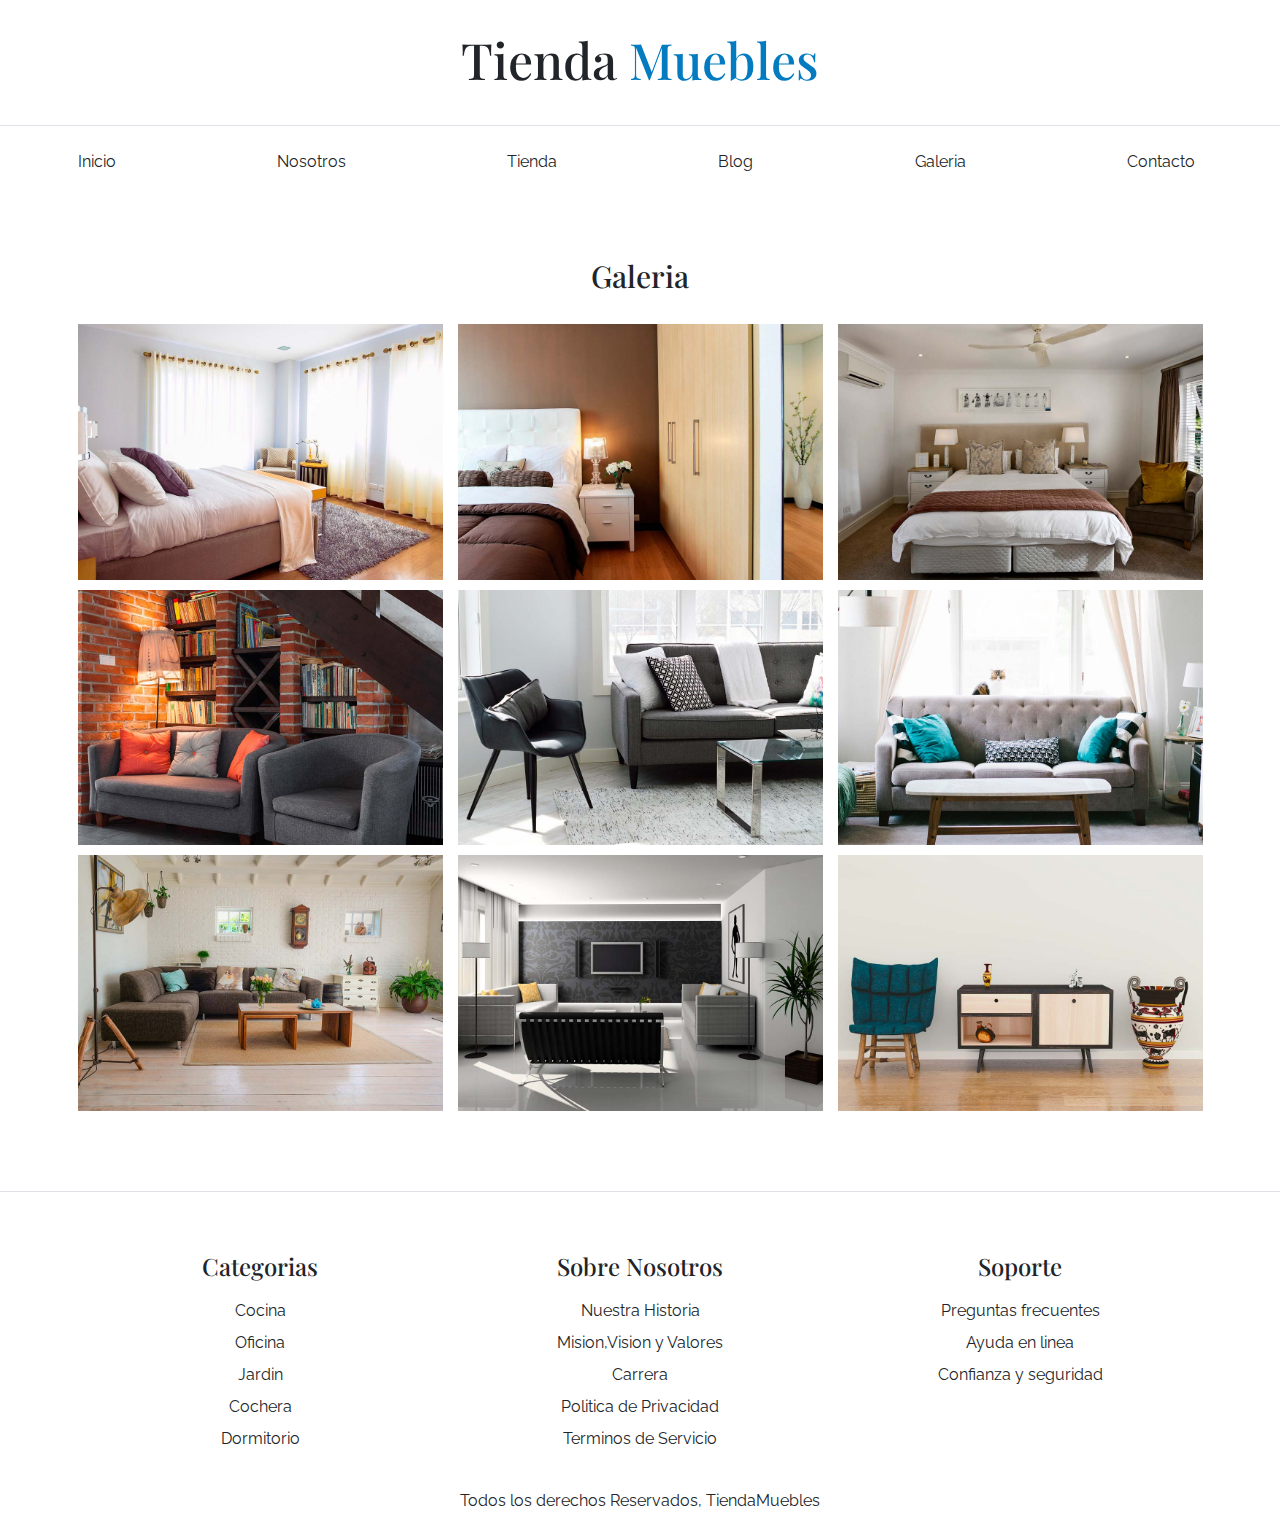
<file: galeria.html>
<!DOCTYPE html>
<html lang="en">

<head>
    <meta charset="UTF-8" />
    <meta http-equiv="X-UA-Compatible" content="IE=edge" />
    <meta name="viewport" content="width=device-width, initial-scale=1.0" />
    <title>Ecommerce - Galeria</title>
    <link rel="preconnect" href="https://fonts.googleapis.com" />
    <link rel="preconnect" href="https://fonts.gstatic.com" crossorigin />
    <link
        href="https://fonts.googleapis.com/css2?family=Playfair+Display:wght@700&family=Raleway:wght@400;700;900&display=swap"
        rel="stylesheet" />
    <link rel="stylesheet" href="css/bootstrap.min.css" />
    <link rel="stylesheet" href="css/app.css" />
</head>

<body>
    <header class="py-5">
        <h1 class="text-center">
            Tienda <span class="text-primary">Muebles</span>
        </h1>
    </header>

    <div class="border-top py-4">
        <div class="navbar navbar-expand-lg container navbar-light">
            <a class="
            navbar-brand
            nombre-sitio
            d-lg-none
            fs-2
            fw-bold
            text-uppercase
          " href="index.html">
                Tienda Muebles
            </a>
            <button class="navbar-toggler" type="button" data-bs-toggle="collapse" data-bs-target="#navegacion">
                <span class="navbar-toggler-icon"></span>
            </button>

            <div id="navegacion" class="collapse navbar-collapse">
                <nav class="
              navbar-nav
              container
              d-flex
              flex-md-row
              justify-content-md-between
              text-center
            ">
                    <a class="text-dark text-decoration-none" href="index.html">Inicio</a>
                    <a class="text-dark text-decoration-none" href="nosotros.html">Nosotros</a>
                    <a class="text-dark text-decoration-none" href="tienda.html">Tienda</a>
                    <a class="text-dark text-decoration-none" href="blog.html">Blog</a>
                    <a class="text-dark text-decoration-none" href="galeria.html">Galeria</a>
                    <a class="text-dark text-decoration-none" href="contacto.html">Contacto</a>
                </nav>
            </div>
        </div>
    </div>


    <main class="container-xl py-5">
        <h2 class="text-center my-5">Galeria</h2>

        <ul class="row list-unstyled galeria">
            <li class="col-md-6 col-lg-4">
                <a data-bs-toggle="modal" data-bs-target="#modal-imagen" data-bs-imagen="galeria_01">
                    <img class="img-fluid" src="img/galeria_01.jpg" alt="imagem galeria">
                </a>
            </li>
            <li class="col-md-6 col-lg-4">
                <a data-bs-toggle="modal" data-bs-target="#modal-imagen" data-bs-imagen="galeria_02">
                    <img class="img-fluid" src="img/galeria_02.jpg" alt="imagem galeria">
                </a>
            </li>
            <li class="col-md-6 col-lg-4">
                <a data-bs-toggle="modal" data-bs-target="#modal-imagen" data-bs-imagen="galeria_03">
                    <img class="img-fluid" src="img/galeria_03.jpg" alt="imagem galeria">
                </a>
            </li>
            <li class="col-md-6 col-lg-4">
                <a data-bs-toggle="modal" data-bs-target="#modal-imagen" data-bs-imagen="galeria_04">
                    <img class="img-fluid" src="img/galeria_04.jpg" alt="imagem galeria">
                </a>
            </li>
            <li class="col-md-6 col-lg-4">
                <a data-bs-toggle="modal" data-bs-target="#modal-imagen" data-bs-imagen="galeria_05">
                    <img class="img-fluid" src="img/galeria_05.jpg" alt="imagem galeria">
                </a>
            </li>
            <li class="col-md-6 col-lg-4">
                <a data-bs-toggle="modal" data-bs-target="#modal-imagen" data-bs-imagen="galeria_06">
                    <img class="img-fluid" src="img/galeria_06.jpg" alt="imagem galeria">
                </a>
            </li>
            <li class="col-md-6 col-lg-4">
                <a data-bs-toggle="modal" data-bs-target="#modal-imagen" data-bs-imagen="galeria_07">
                    <img class="img-fluid" src="img/galeria_07.jpg" alt="imagem galeria">
                </a>
            </li>
            <li class="col-md-6 col-lg-4">
                <a data-bs-toggle="modal" data-bs-target="#modal-imagen" data-bs-imagen="galeria_08">
                    <img class="img-fluid" src="img/galeria_08.jpg" alt="imagem galeria">
                </a>
            </li>
            <li class="col-md-6 col-lg-4">
                <a data-bs-toggle="modal" data-bs-target="#modal-imagen" data-bs-imagen="galeria_09">
                    <img class="img-fluid" src="img/galeria_09.jpg" alt="imagem galeria">
                </a>
            </li>
        </ul>

    </main>

    <div class="modal fade" id="modal-imagen">
        <div class="modal-dialog modal-lg modal-dialog-centered">
            <div class="modal-content">
                <div class="modal-body">
                </div>
            </div>
        </div>
    </div>


    <footer class="pt-5 mt-5 border-top">
        <div class="container-xl mt-5">
            <div class="row">
                <div class="col-md-4 text-center">
                    <h3 class="mb-4">Categorias</h3>
                    <nav class="d-flex flex-column">
                        <a class="text-dark text-decoration-none" href="#">Cocina</a>
                        <a class="text-dark text-decoration-none" href="#">Oficina</a>
                        <a class="text-dark text-decoration-none" href="#">Jardin</a>
                        <a class="text-dark text-decoration-none" href="#">Cochera</a>
                        <a class="text-dark text-decoration-none" href="#">Dormitorio</a>
                    </nav>
                </div>
                <div class="col-md-4 mb-4 mb-md-0 text-center">
                    <h3 class="mb-4">Sobre Nosotros</h3>
                    <nav class="d-flex flex-column">
                        <a class="text-dark text-decoration-none" href="#">Nuestra Historia</a>
                        <a class="text-dark text-decoration-none" href="#">Mision,Vision y Valores</a>
                        <a class="text-dark text-decoration-none" href="#">Carrera</a>
                        <a class="text-dark text-decoration-none" href="#">Politica de Privacidad</a>
                        <a class="text-dark text-decoration-none" href="#">Terminos de Servicio</a>
                    </nav>
                </div>
                <div class="col-md-4 mb-4 mb-md-0 text-center">
                    <h3 class="mb-4">Soporte</h3>
                    <nav class="d-flex flex-column">
                        <a class="text-dark text-decoration-none" href="#">Preguntas frecuentes</a>
                        <a class="text-dark text-decoration-none" href="#">Ayuda en linea</a>
                        <a class="text-dark text-decoration-none" href="#">Confianza y seguridad</a>
                    </nav>
                </div>
            </div>

            <p class="mt-5 text-center fs-">
                Todos los derechos Reservados, TiendaMuebles
            </p>
        </div>
    </footer>

    <script src="js/bootstrap.bundle.min.js"></script>
    <script src="js/app.js"></script>
</body>

</html>
</file>
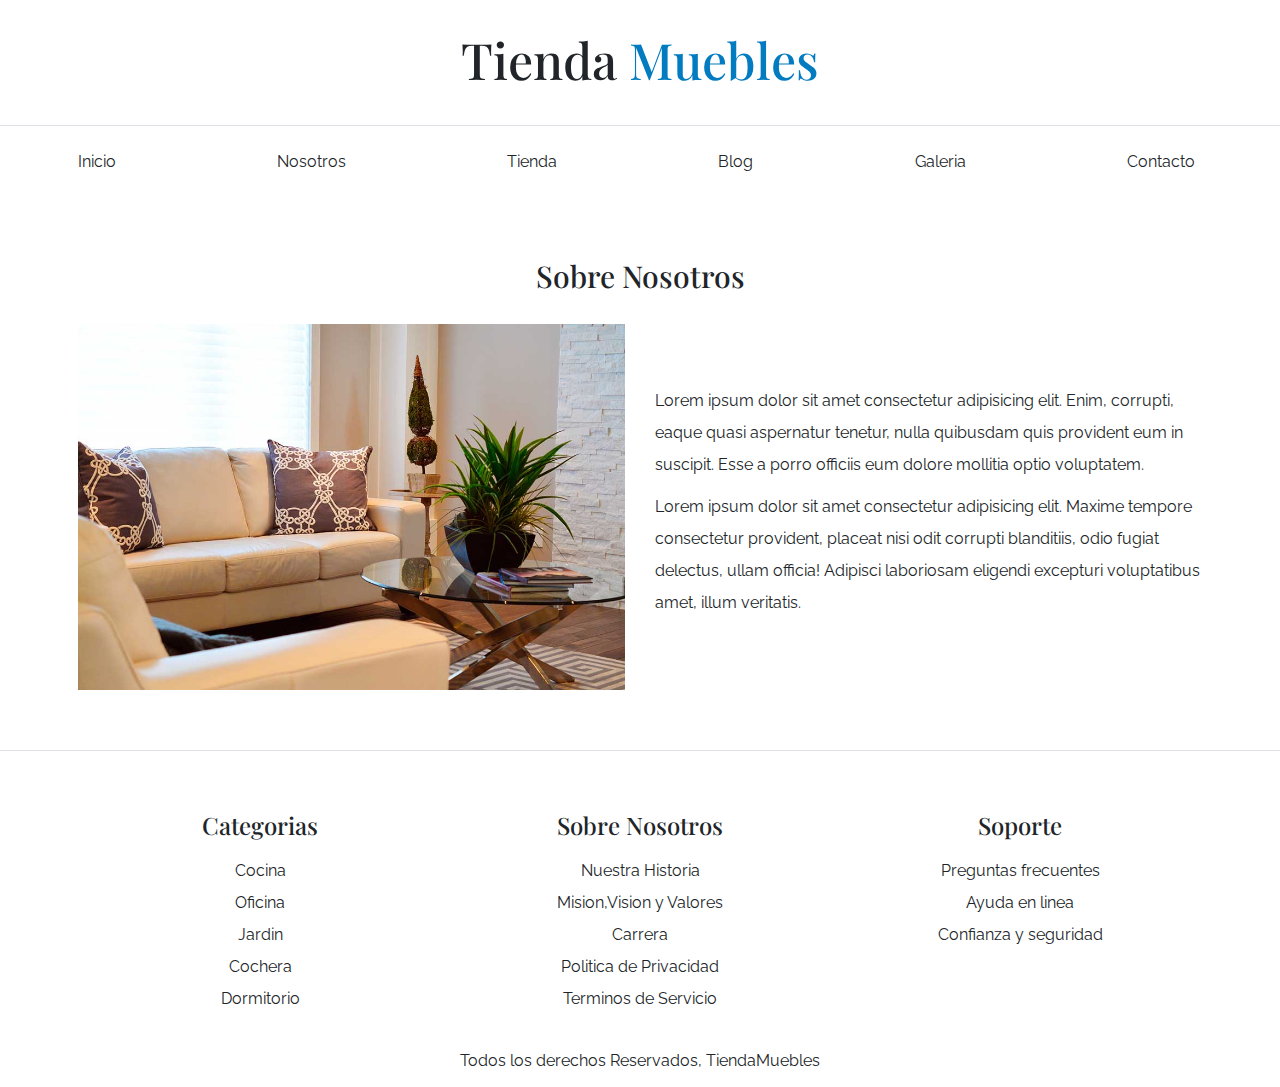
<file: nosotros.html>
<!DOCTYPE html>
<html lang="en">
  <head>
    <meta charset="UTF-8" />
    <meta http-equiv="X-UA-Compatible" content="IE=edge" />
    <meta name="viewport" content="width=device-width, initial-scale=1.0" />
    <title>Ecommerce -Nombre pagina</title>
    <link rel="preconnect" href="https://fonts.googleapis.com" />
    <link rel="preconnect" href="https://fonts.gstatic.com" crossorigin />
    <link
      href="https://fonts.googleapis.com/css2?family=Playfair+Display:wght@700&family=Raleway:wght@400;700;900&display=swap"
      rel="stylesheet"
    />
    <link rel="stylesheet" href="css/bootstrap.min.css" />
    <link rel="stylesheet" href="css/app.css" />
  </head>
  <body>
    <header class="py-5">
      <h1 class="text-center">
        Tienda <span class="text-primary">Muebles</span>
      </h1>
    </header>

    <div class="border-top py-4">
      <div class="navbar navbar-expand-lg container navbar-light">
        <a
          class="
            navbar-brand
            nombre-sitio
            d-lg-none
            fs-2
            fw-bold
            text-uppercase
          "
          href="index.html"
        >
          Tienda Muebles
        </a>
        <button
          class="navbar-toggler"
          type="button"
          data-bs-toggle="collapse"
          data-bs-target="#navegacion"
        >
          <span class="navbar-toggler-icon"></span>
        </button>

        <div id="navegacion" class="collapse navbar-collapse">
          <nav
            class="
              navbar-nav
              container
              d-flex
              flex-md-row
              justify-content-md-between
              text-center
            "
          >
            <a class="text-dark text-decoration-none" href="index.html">Inicio</a>
            <a class="text-dark text-decoration-none" href="nosotros.html">Nosotros</a>
            <a class="text-dark text-decoration-none" href="tienda.html">Tienda</a>
            <a class="text-dark text-decoration-none" href="blog.html">Blog</a>
            <a class="text-dark text-decoration-none" href="galeria.html">Galeria</a>
            <a class="text-dark text-decoration-none" href="contacto.html">Contacto</a>
          </nav>
        </div>
      </div>
    </div>


    <main class="container-xl py-5">
      <h2 class="text-center my-5">Sobre Nosotros</h2>

      <div class="row g-5 align-items-center">
          <div class="col-md-6">
              <img class="img-fluid" src="img/nosotros.jpg" alt="">
          </div>
          <div class="col-md-6">
              <p>Lorem ipsum dolor sit amet consectetur adipisicing elit. Enim, corrupti, eaque quasi aspernatur tenetur, nulla quibusdam quis provident eum in suscipit. Esse a porro officiis eum dolore mollitia optio voluptatem.</p>
              <p>Lorem ipsum dolor sit amet consectetur adipisicing elit. Maxime tempore consectetur provident, placeat nisi odit corrupti blanditiis, odio fugiat delectus, ullam officia! Adipisci laboriosam eligendi excepturi voluptatibus amet, illum veritatis.
              </p>
          </div>
      </div>

     
    </main>


    <footer class="pt-5 mt-5 border-top">
      <div class="container-xl mt-5">
        <div class="row">
          <div class="col-md-4 text-center">
            <h3 class="mb-4">Categorias</h3>
            <nav class="d-flex flex-column">
              <a class="text-dark text-decoration-none" href="#">Cocina</a>
              <a class="text-dark text-decoration-none" href="#">Oficina</a>
              <a class="text-dark text-decoration-none" href="#">Jardin</a>
              <a class="text-dark text-decoration-none" href="#">Cochera</a>
              <a class="text-dark text-decoration-none" href="#">Dormitorio</a>
            </nav>
          </div>
          <div class="col-md-4 mb-4 mb-md-0 text-center">
            <h3 class="mb-4">Sobre Nosotros</h3>
            <nav class="d-flex flex-column">
              <a class="text-dark text-decoration-none" href="#"
                >Nuestra Historia</a
              >
              <a class="text-dark text-decoration-none" href="#"
                >Mision,Vision y Valores</a
              >
              <a class="text-dark text-decoration-none" href="#">Carrera</a>
              <a class="text-dark text-decoration-none" href="#"
                >Politica de Privacidad</a
              >
              <a class="text-dark text-decoration-none" href="#"
                >Terminos de Servicio</a
              >
            </nav>
          </div>
          <div class="col-md-4 mb-4 mb-md-0 text-center">
            <h3 class="mb-4">Soporte</h3>
            <nav class="d-flex flex-column">
              <a class="text-dark text-decoration-none" href="#"
                >Preguntas frecuentes</a
              >
              <a class="text-dark text-decoration-none" href="#"
                >Ayuda en linea</a
              >
              <a class="text-dark text-decoration-none" href="#"
                >Confianza y seguridad</a
              >
            </nav>
          </div>
        </div>

        <p class="mt-5 text-center fs-">
          Todos los derechos Reservados, TiendaMuebles
        </p>
      </div>
    </footer>

    <script src="js/bootstrap.bundle.min.js"></script>
  </body>
</html>
</file>
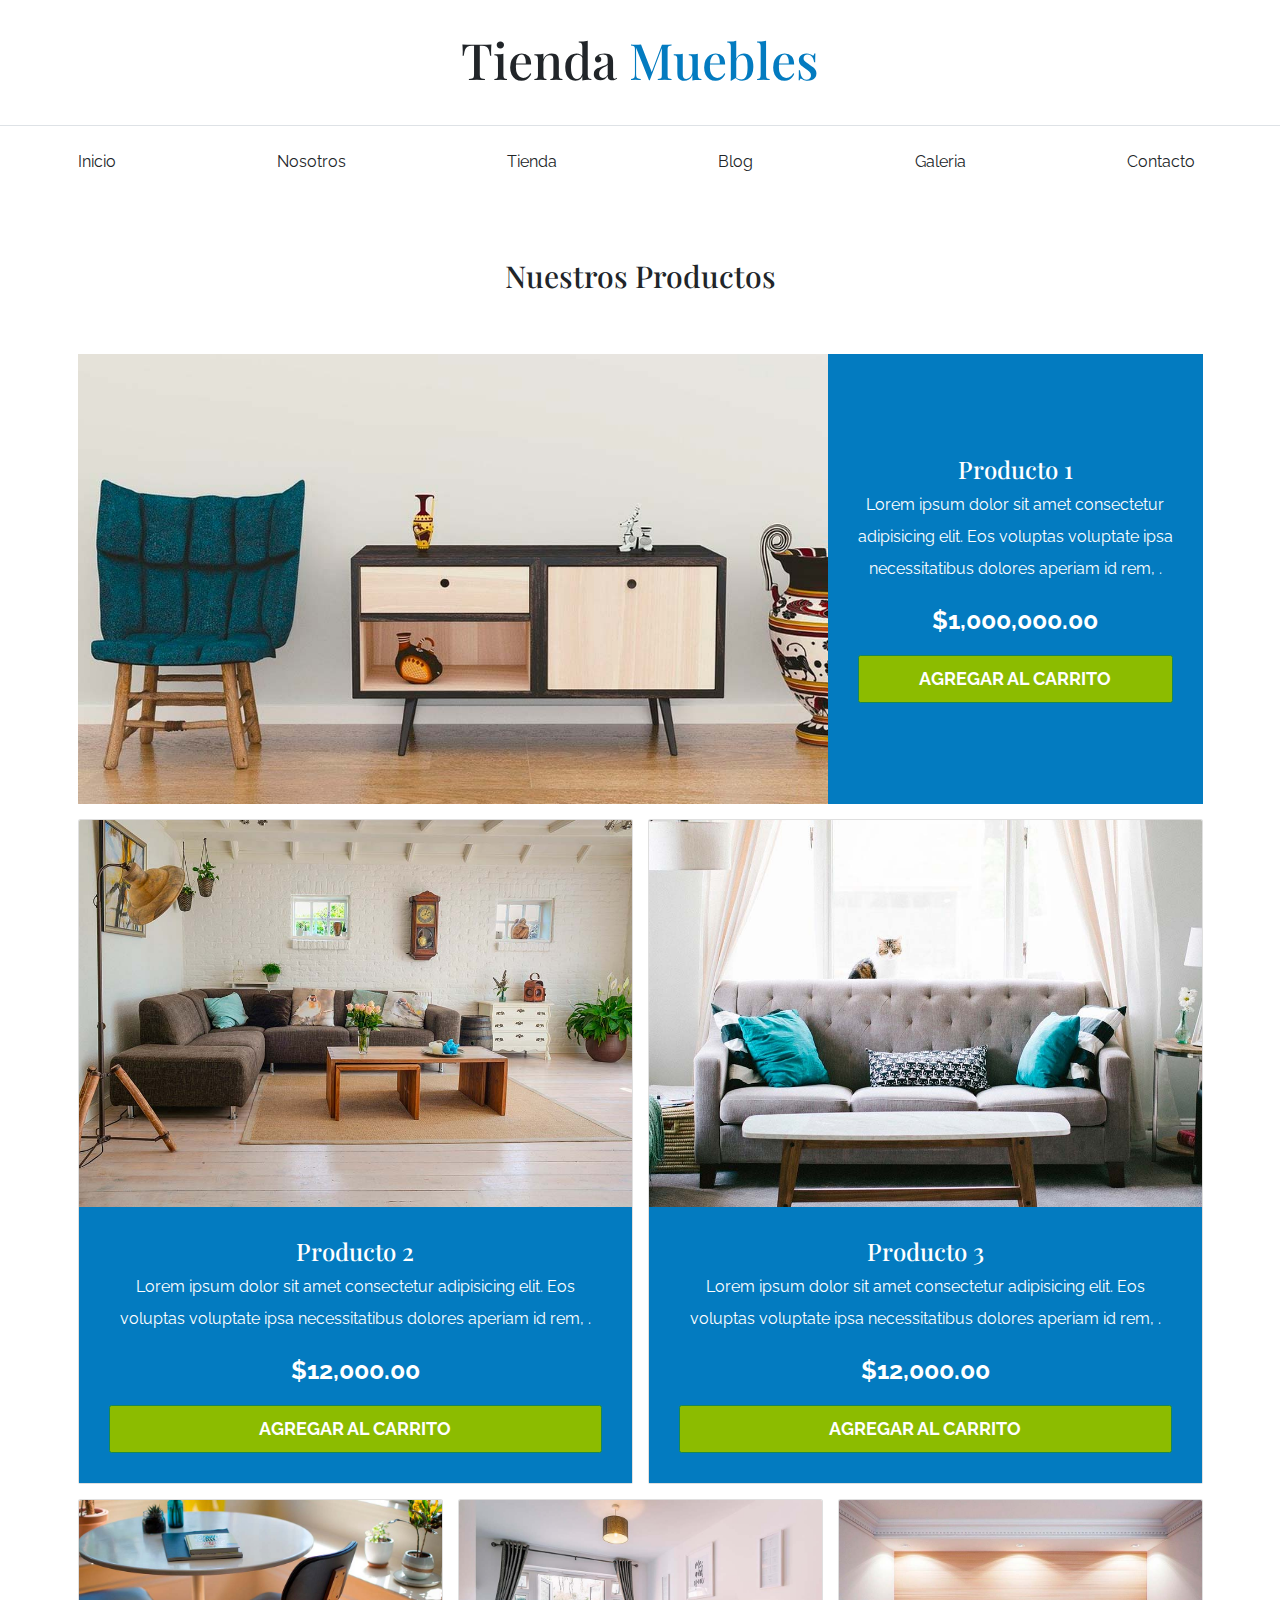
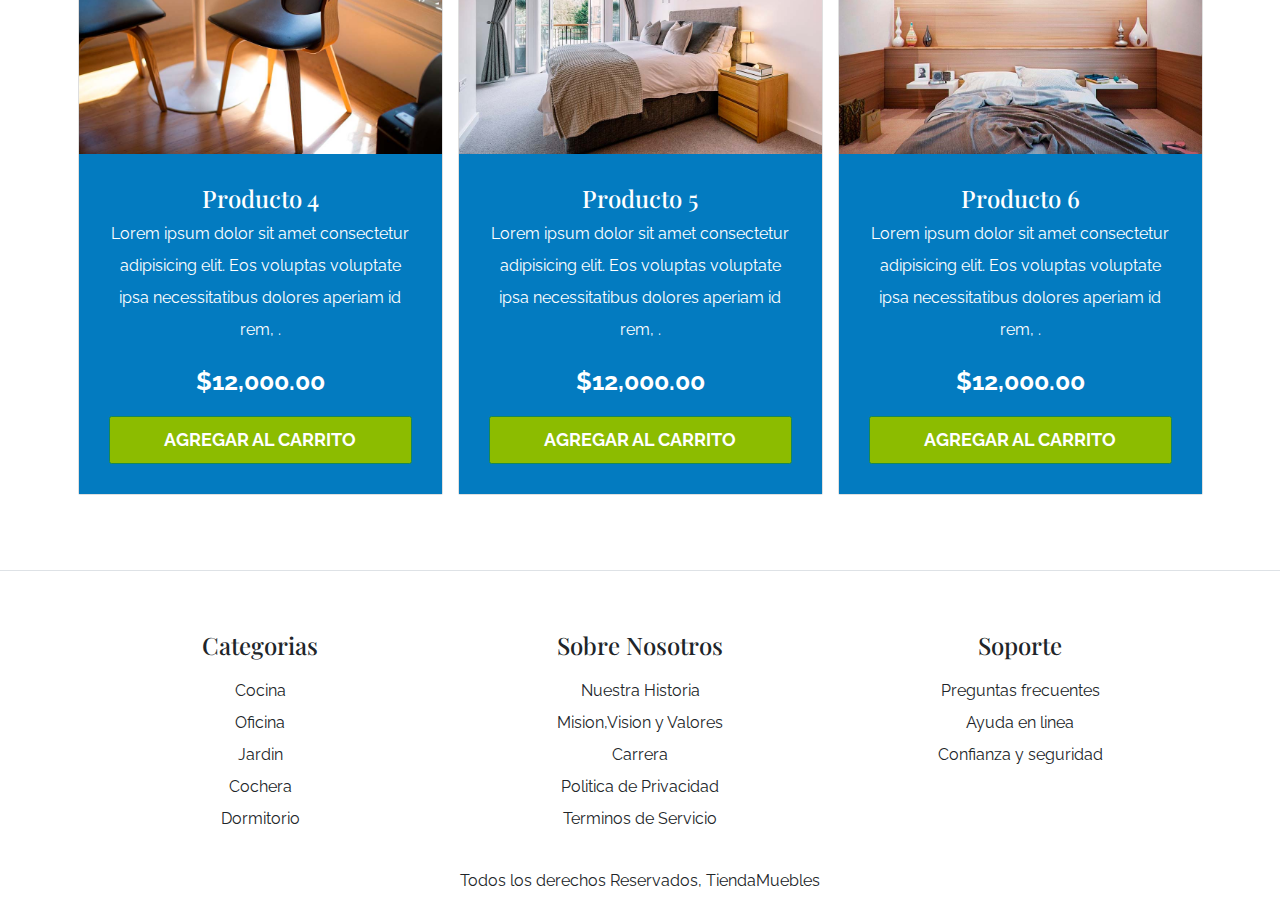
<file: tienda.html>
<!DOCTYPE html>
<html lang="en">
  <head>
    <meta charset="UTF-8" />
    <meta http-equiv="X-UA-Compatible" content="IE=edge" />
    <meta name="viewport" content="width=device-width, initial-scale=1.0" />
    <title>Ecommerce - Tienda</title>
    <link rel="preconnect" href="https://fonts.googleapis.com" />
    <link rel="preconnect" href="https://fonts.gstatic.com" crossorigin />
    <link
      href="https://fonts.googleapis.com/css2?family=Playfair+Display:wght@700&family=Raleway:wght@400;700;900&display=swap"
      rel="stylesheet"
    />
    <link rel="stylesheet" href="css/bootstrap.min.css" />
    <link rel="stylesheet" href="css/app.css" />
  </head>
  <body>
    <header class="py-5">
      <h1 class="text-center">
        Tienda <span class="text-primary">Muebles</span>
      </h1>
    </header>

    <div class="border-top py-4">
      <div class="navbar navbar-expand-lg container navbar-light">
        <a
          class="
            navbar-brand
            nombre-sitio
            d-lg-none
            fs-2
            fw-bold
            text-uppercase
          "
          href="index.html"
        >
          Tienda Muebles
        </a>
        <button
          class="navbar-toggler"
          type="button"
          data-bs-toggle="collapse"
          data-bs-target="#navegacion"
        >
          <span class="navbar-toggler-icon"></span>
        </button>

        <div id="navegacion" class="collapse navbar-collapse">
          <nav
            class="
              navbar-nav
              container
              d-flex
              flex-md-row
              justify-content-md-between
              text-center
            "
          >
            <a class="text-dark text-decoration-none" href="index.html">Inicio</a>
            <a class="text-dark text-decoration-none" href="nosotros.html">Nosotros</a>
            <a class="text-dark text-decoration-none" href="tienda.html">Tienda</a>
            <a class="text-dark text-decoration-none" href="blog.html">Blog</a>
            <a class="text-dark text-decoration-none" href="galeria.html">Galeria</a>
            <a class="text-dark text-decoration-none" href="contacto.html">Contacto</a>
          </nav>
        </div>
      </div>
    </div>


    <main class="container-xl py-5">
        <h2 class="text-center my-5">Nuestros Productos</h2>
  
        <div class="row g-0 pt-5 mb-4">
          <div class="col-md-8 producto">
            <img
              class="img-fluid"
              src="img/producto1.jpg"
              alt="imagen producto"
            />
          </div>
          <div
            class="
              col-md-4
              bg-primary
              text-center
              p-5
              text-white
              d-flex
              flex-column
              justify-content-center
            "
          >
            <h3>Producto 1</h3>
            <p>
              Lorem ipsum dolor sit amet consectetur adipisicing elit. Eos
              voluptas voluptate ipsa necessitatibus dolores aperiam id rem, .
            </p>
            <p class="fs-1 fw-bold">$1,000,000.00</p>
            <a class="btn btn-success fs-3 fw-bold text-uppercase py-3" href="#"
              >Agregar al carrito</a
            >
          </div>
        </div>
  
        <div class="row">
          <div class="col-md-6 mb-4">
            <div class="card">
              <img
                class="card-img-top"
                src="img/producto2.jpg"
                alt="imagen producto"
              />
              <div class="card-body text-center bg-primary text-white p-5">
                <h3>Producto 2</h3>
                <p>
                  Lorem ipsum dolor sit amet consectetur adipisicing elit. Eos
                  voluptas voluptate ipsa necessitatibus dolores aperiam id rem, .
                </p>
                <p class="fs-1 fw-bold">$12,000.00</p>
                <a
                  class="btn btn-success fs-3 fw-bold text-uppercase py-3 w-100"
                  href="#"
                  >Agregar al carrito</a
                >
              </div>
            </div>
          </div>
          <div class="col-md-6 mb-4">
            <div class="card">
              <img
                class="card-img-top"
                src="img/producto3.jpg"
                alt="imagen producto"
              />
              <div class="card-body text-center bg-primary text-white p-5">
                <h3>Producto 3</h3>
                <p>
                  Lorem ipsum dolor sit amet consectetur adipisicing elit. Eos
                  voluptas voluptate ipsa necessitatibus dolores aperiam id rem, .
                </p>
                <p class="fs-1 fw-bold">$12,000.00</p>
                <a
                  class="btn btn-success fs-3 fw-bold text-uppercase py-3 w-100"
                  href="#"
                  >Agregar al carrito</a
                >
              </div>
            </div>
          </div>
        </div>
  
        <div class="row">
          <div class="col-md-4 mb-4">
            <div class="card">
              <img
                class="card-img-top"
                src="img/producto4.jpg"
                alt="imagen producto"
              />
              <div class="card-body text-center bg-primary text-white p-5">
                <h3>Producto 4</h3>
                <p>
                  Lorem ipsum dolor sit amet consectetur adipisicing elit. Eos
                  voluptas voluptate ipsa necessitatibus dolores aperiam id rem, .
                </p>
                <p class="fs-1 fw-bold">$12,000.00</p>
                <a
                  class="btn btn-success fs-3 fw-bold text-uppercase py-3 w-100"
                  href="#"
                  >Agregar al carrito</a
                >
              </div>
            </div>
          </div>
          <div class="col-md-4 mb-4">
            <div class="card">
              <img
                class="card-img-top"
                src="img/producto5.jpg"
                alt="imagen producto"
              />
              <div class="card-body text-center bg-primary text-white p-5">
                <h3>Producto 5</h3>
                <p>
                  Lorem ipsum dolor sit amet consectetur adipisicing elit. Eos
                  voluptas voluptate ipsa necessitatibus dolores aperiam id rem, .
                </p>
                <p class="fs-1 fw-bold">$12,000.00</p>
                <a
                  class="btn btn-success fs-3 fw-bold text-uppercase py-3 w-100"
                  href="#"
                  >Agregar al carrito</a
                >
              </div>
            </div>
          </div>
          <div class="col-md-4 mb-4">
            <div class="card">
              <img
                class="card-img-top"
                src="img/producto6.jpg"
                alt="imagen producto"
              />
              <div class="card-body text-center bg-primary text-white p-5">
                <h3>Producto 6</h3>
                <p>
                  Lorem ipsum dolor sit amet consectetur adipisicing elit. Eos
                  voluptas voluptate ipsa necessitatibus dolores aperiam id rem, .
                </p>
                <p class="fs-1 fw-bold">$12,000.00</p>
                <a
                  class="btn btn-success fs-3 fw-bold text-uppercase py-3 w-100"
                  href="#"
                  >Agregar al carrito</a
                >
              </div>
            </div>
          </div>
        </div>
      </main>


    <footer class="pt-5 mt-5 border-top">
      <div class="container-xl mt-5">
        <div class="row">
          <div class="col-md-4 text-center">
            <h3 class="mb-4">Categorias</h3>
            <nav class="d-flex flex-column">
              <a class="text-dark text-decoration-none" href="#">Cocina</a>
              <a class="text-dark text-decoration-none" href="#">Oficina</a>
              <a class="text-dark text-decoration-none" href="#">Jardin</a>
              <a class="text-dark text-decoration-none" href="#">Cochera</a>
              <a class="text-dark text-decoration-none" href="#">Dormitorio</a>
            </nav>
          </div>
          <div class="col-md-4 mb-4 mb-md-0 text-center">
            <h3 class="mb-4">Sobre Nosotros</h3>
            <nav class="d-flex flex-column">
              <a class="text-dark text-decoration-none" href="#"
                >Nuestra Historia</a
              >
              <a class="text-dark text-decoration-none" href="#"
                >Mision,Vision y Valores</a
              >
              <a class="text-dark text-decoration-none" href="#">Carrera</a>
              <a class="text-dark text-decoration-none" href="#"
                >Politica de Privacidad</a
              >
              <a class="text-dark text-decoration-none" href="#"
                >Terminos de Servicio</a
              >
            </nav>
          </div>
          <div class="col-md-4 mb-4 mb-md-0 text-center">
            <h3 class="mb-4">Soporte</h3>
            <nav class="d-flex flex-column">
              <a class="text-dark text-decoration-none" href="#"
                >Preguntas frecuentes</a
              >
              <a class="text-dark text-decoration-none" href="#"
                >Ayuda en linea</a
              >
              <a class="text-dark text-decoration-none" href="#"
                >Confianza y seguridad</a
              >
            </nav>
          </div>
        </div>

        <p class="mt-5 text-center fs-">
          Todos los derechos Reservados, TiendaMuebles
        </p>
      </div>
    </footer>

    <script src="js/bootstrap.bundle.min.js"></script>
  </body>
</html>
</file>
<file: css/app.css>
:root{
    --bd-blue: #037BC0;
    --bs-green: #8cbc00;
}
html{
    font-size: 62.5%;
}

body{
    font-family: 'Raleway', sans-serif;
    font-size: 1.6rem; /*1 rem=10px*/
    line-height: 2;
}

h1,h2,h3{
    font-family: 'Playfair Display', serif;
}

h1{
    font-size: 3.8rem;
}

@media (min-width:768px) {
    h1{
        font-size: 5rem;
    }
}

h2{
    font-size: 3.2rem; 
}
@media (min-width:768px) {
    h2{
        font-size: 4rem;
    }
}

h3{
    font-size: 2.4rem; 
}
@media (min-width:768px) {
    h2{
        font-size: 3rem;
    }
}


/* Reescribir colores */
.text-primary,
.nombre-sitio{
 color: var(--bd-blue)!important;
}

.btn-success{
    background-color: var(--bs-green)!important;
}

.bg-primary,
.btn-primary{
    background-color: var(--bd-blue)!important;

}

.hero{
    background-image: url(../img/principal.jpg);
    height: 25rem;
    background-size: cover;
    background-position: center center;
    background-repeat: no-repeat;
}

@media (min-width: 768px) {
    .hero{
        height: 55rem;
    }
    
}

/* Productos */

@media (min-width:768px) {
        .producto img{
            height: 45rem;
            width: 100%;
            object-fit: cover;
        }
    
}

.categoria img{
    transition-property: transform;
    transition-duration: 300ms;
}

.categoria img:hover{
    transform: scale(1.2);

}

.galeria li:not(:last-of-type){
    margin-bottom: 1rem;
}

.form-control{
    padding: 1rem;
    font-size: 1.6rem;
}
</file>
